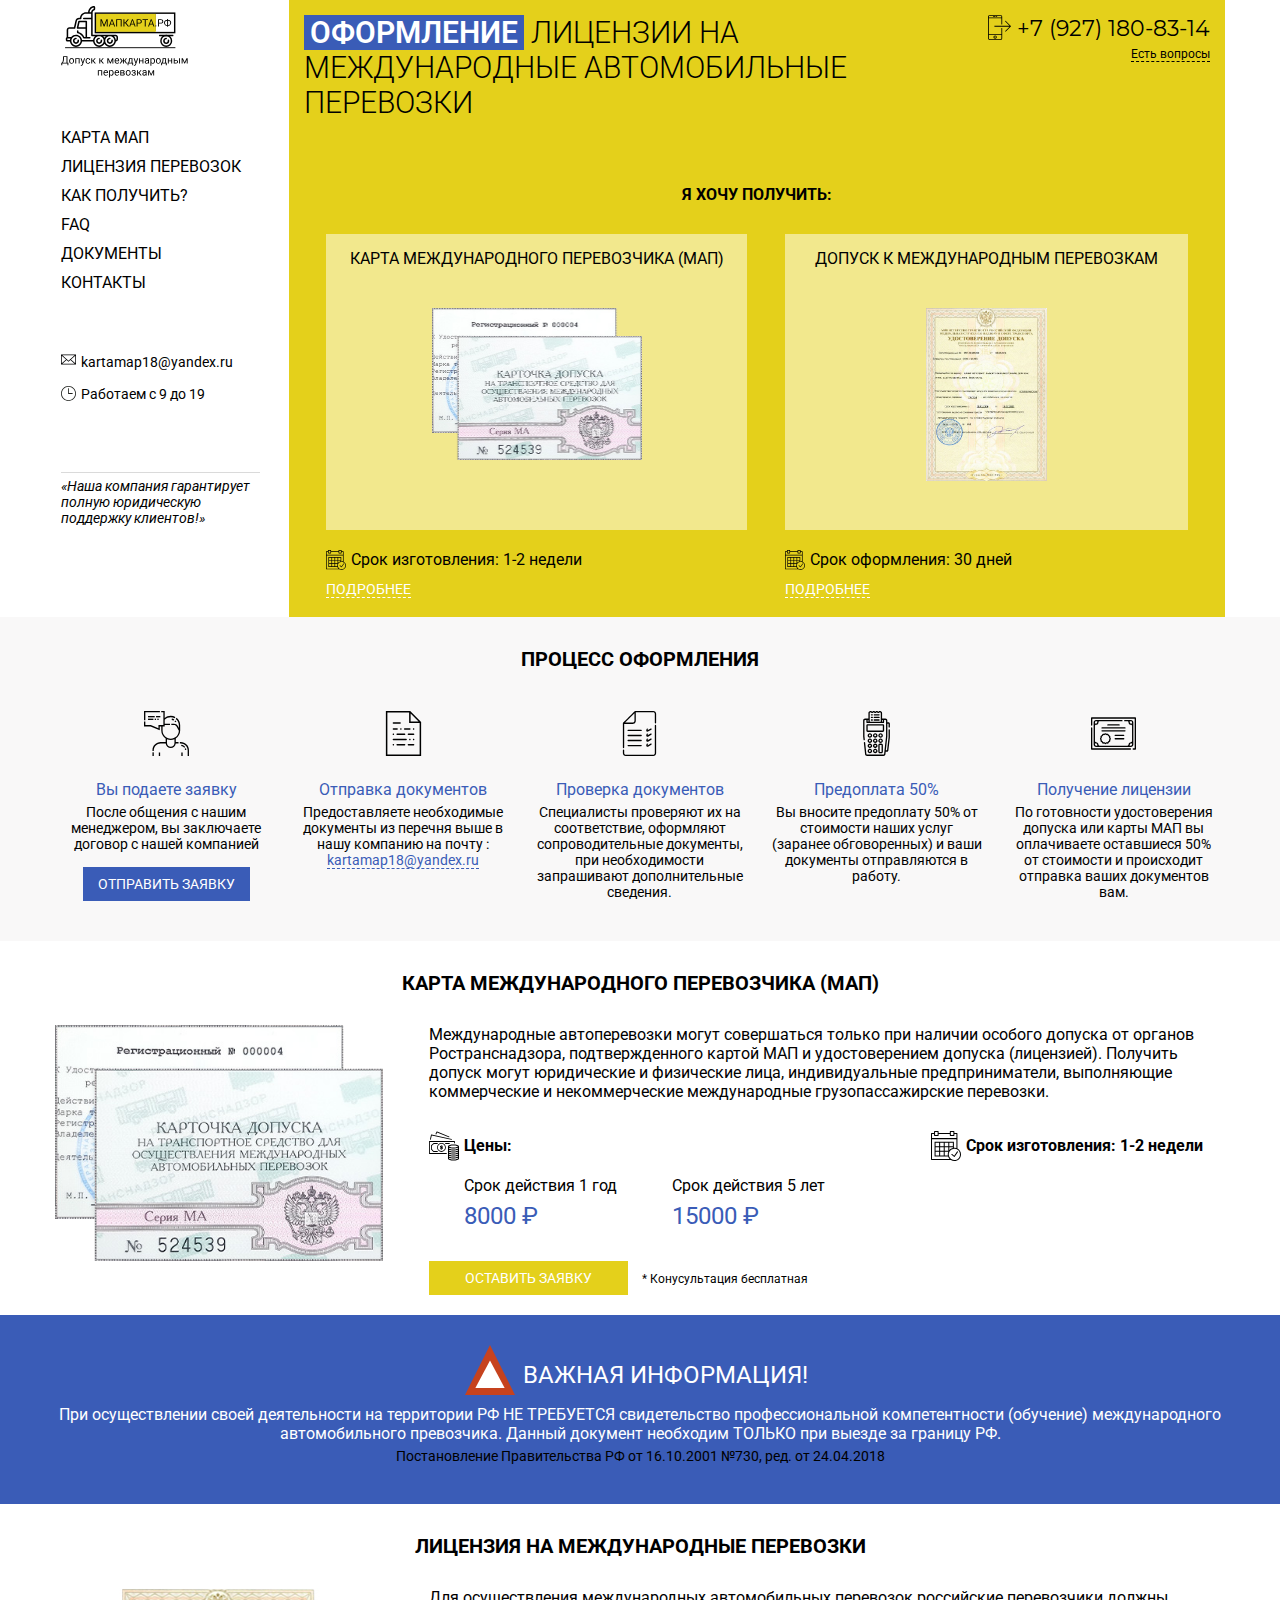
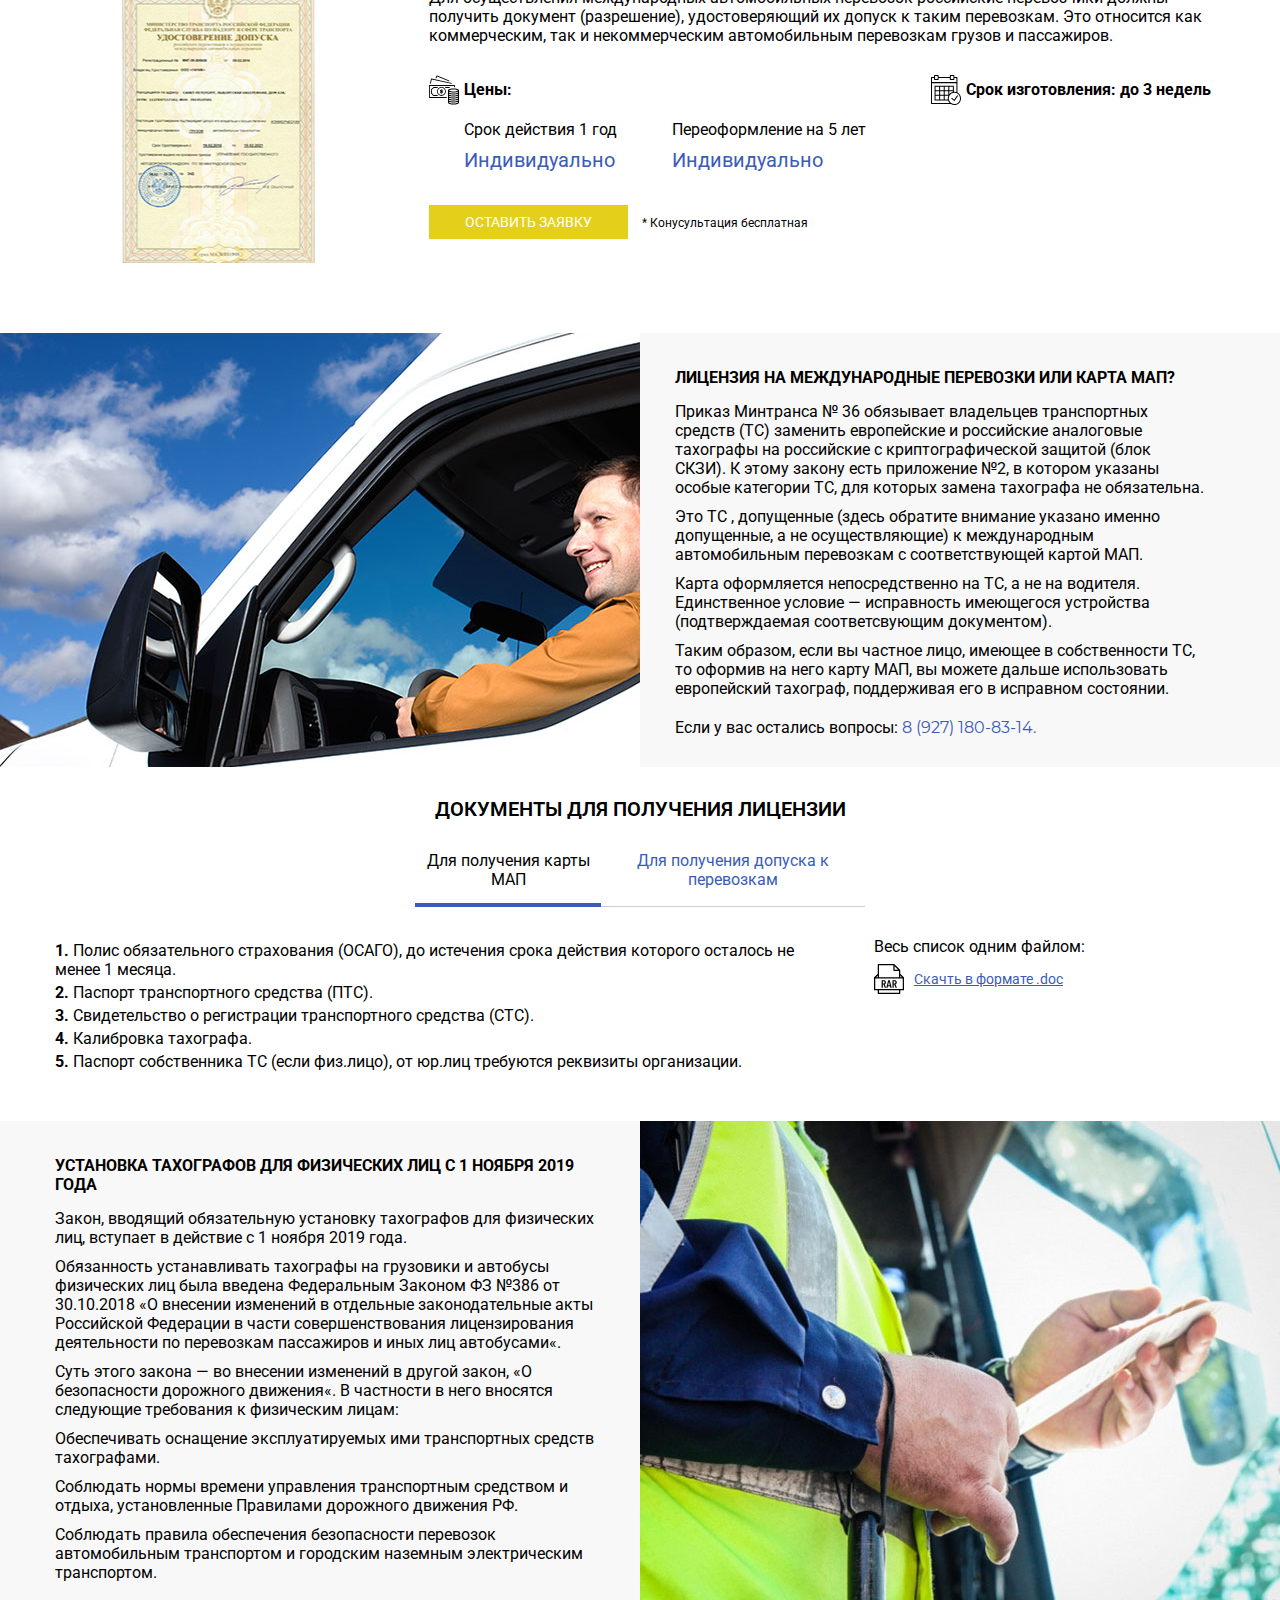
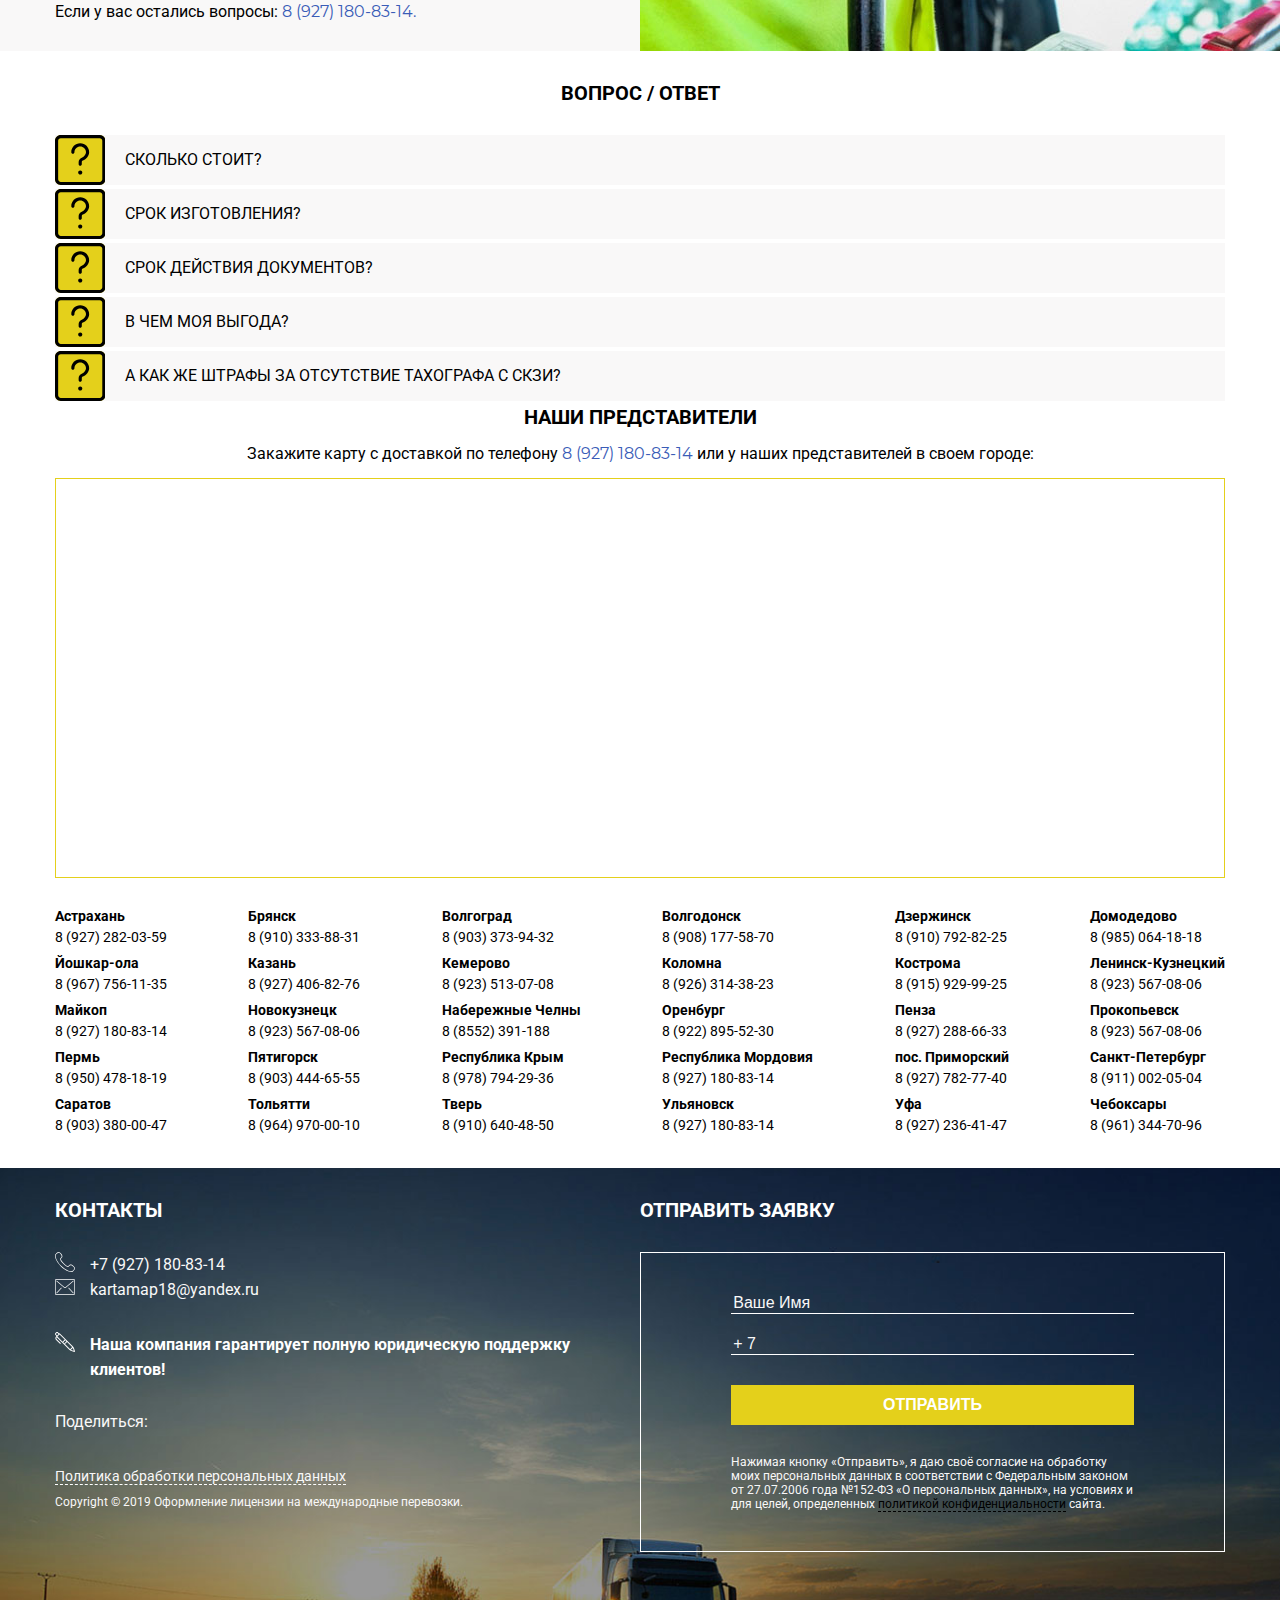
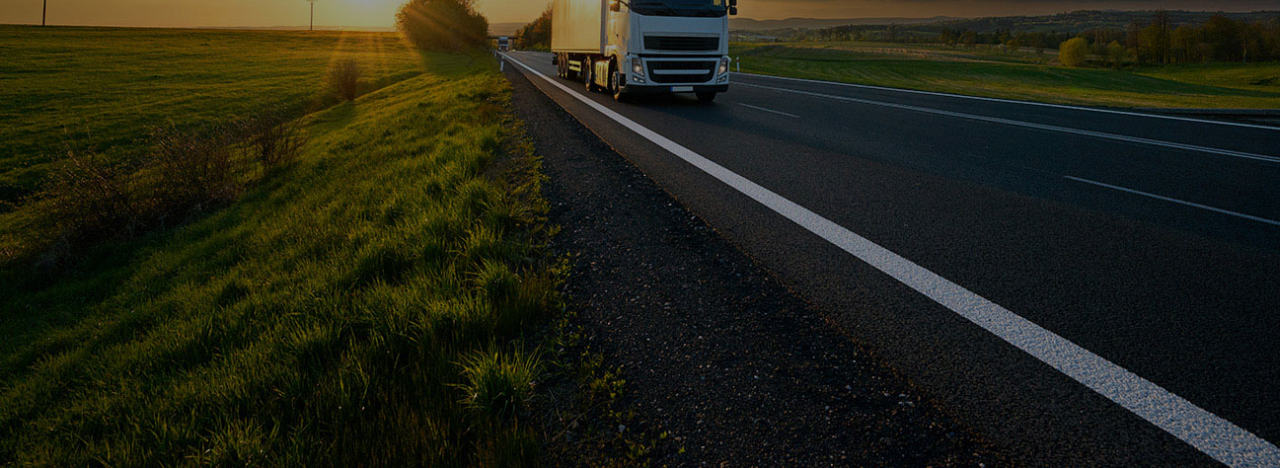
<file: index.html>
<!DOCTYPE html>
<html lang="en">

<head>
	<meta charset="UTF-8">
	<meta name="viewport" content="width=device-width, initial-scale=1.0">
	<meta http-equiv="X-UA-Compatible" content="ie=edge">
	<link rel="stylesheet" href="css/style.css">
	<link href="https://fonts.googleapis.com/css?family=Montserrat+Alternates:400,600&display=swap&subset=cyrillic"
		rel="stylesheet">
	<link href="https://fonts.googleapis.com/css?family=Roboto:300,400,700&display=swap" rel="stylesheet">
	<link rel="shortcut icon" href="favicon.ico" type="image/x-icon">
	<script src="https://api-maps.yandex.ru/2.1/?apikey=<4064427a-a165-4c7b-abfc-ebd58276f03f>&lang=ru_RU"
		type="text/javascript"></script>
	<title>Тестовая версия (Master) -  Оформление лицензии на международные автомобильные перевозки - МАПКарта.рф</title>
	<meta name='description' content="Международные автоперевозки могут совершаться только при наличии особого допуска от органов Ространснадзора, подтвержденного картой МАП и удостоверением допуска (лицензией).">
</head>

<body>
	<header>
		<div class="wrap_head">
			<div class="menu">
				<div id="logo">
					<img src="img/logo.svg" alt="">
					<div class="phonemob">
						<p><a href="tel:+79271808314>" class="">+7 (927) 180-83-14</a></p>
					</div>
				</div>
				<div class="menu_but"><span></span>
					<p>Меню</p><span></span>
				</div>
				<ul class="menu_ul mobmenu_show">
					<li><a href="#map_block">Карта МАП</a></li>
					<li><a href="#international_block">Лицензия перевозок</a></li>
					<li><a href="#process">Как получить?</a></li>
					<li><a href="#questions">FAQ</a></li>
					<li><a href="#fourth">Документы</a></li>
					<!--li><a href="#comments">Отзывы</a></li-->
					<li><a href="#contacts">Контакты</a></li>
				</ul>
				<a href="mailto:kartamap18@yandex.ru" class="mail mobmenu_show">kartamap18@yandex.ru</a>
				<p class="work_hour mobmenu_show">Работаем с 9 до 19</p>
				<p class="garant">«Наша компания гарантирует полную юридическую поддержку клиентов!»</p>
			</div>
			<div class="right_all">
				<div class="container_menu">
					<h1><span>Оформление</span> лицензии на международные автомобильные перевозки</h1>

					<div class="phone">
						<p><a href="tel:+79271808314>" class="phone_link">+7 (927) 180-83-14</a></p>
						<a href="" class="button link" id="button_head">Есть вопросы</a>
					</div>
				</div>
				<h3 class="ineed">Я хочу получить:</h3>
				<div class="service">
					<div class="bl_map">
						<div class="mapk">
							<h2>КАРТА МЕЖДУНАРОДНОГО ПЕРЕВОЗЧИКА (МАП)</h2>
							<img src="img/card.png" alt="">
						</div>
						<div class="term">
							<p>Срок изготовления: 1-2 недели</p>
							<a href="#map_block"><span>Подробнее</span></a>
						</div>
					</div>
					<div class="bl_map">
						<div class="license">
							<h2>ДОПУСК К МЕЖДУНАРОДНЫМ ПЕРЕВОЗКАМ</h2>
							<img src="img/lic2.jpg" alt="">
						</div>
						<div class="term">
							<p>Срок оформления: 30 дней</p>
							<a href="#international_block"><span>Подробнее</span></a>
						</div>
					</div>
				</div>
			</div>
		</div>
	</header>
	<div id="process">
		<h3>Процесс оформления </h3>
		<div class="wrap_process">
			<div class="stages">
				<img src="img/client.svg" alt="">
				<h4>Вы подаете заявку</h4>
				<p>После общения с нашим менеджером, вы заключаете договор с нашей компанией</p>
				<a href="" id='button_proc'>Отправить заявку</a>
			</div>
			<div class="stages">
				<img src="img/file.svg" alt="">
				<h4>Отправка документов</h4>
				<p>Предоставляете необходимые документы из перечня выше в нашу компанию на почту : <a
						href="">kartamap18@yandex.ru</a></p>
			</div>
			<div class="stages">
				<img src="img/list.svg" alt="">
				<h4>Проверка документов</h4>
				<p>Cпециалисты проверяют их на соответствие, оформляют сопроводительные документы, при необходимости запрашивают
					дополнительные сведения.</p>
			</div>
			<div class="stages">
				<img src="img/business.svg" alt="">
				<h4>Предоплата 50%</h4>
				<p>Вы вносите предоплату 50% от стоимости наших услуг (заранее обговоренных) и ваши документы отправляются в
					работу.</p>
			</div>
			<div class="stages">
				<img src="img/licen.svg" alt="">
				<h4>Получение лицензии</h4>
				<p>По готовности удостоверения допуска или карты МАП вы оплачиваете оставшиеся 50% от стоимости и происходит
					отправка ваших документов вам.</p>
			</div>
		</div>

	</div>
	<div id="map_block">
		<h3>КАРТА МЕЖДУНАРОДНОГО ПЕРЕВОЗЧИКА (МАП)</h3>
		<div class="wrap_map">
			<div class="img_map"> <img src="img/card.png" alt=""></div>
			<div class="textmap">
				<p class="textp">Международные автоперевозки могут совершаться только при наличии особого допуска от органов
					Ространснадзора, подтвержденного картой МАП и удостоверением допуска (лицензией). Получить допуск могут
					юридические и физические лица, индивидуальные предприниматели, выполняющие коммерческие и некоммерческие
					международные грузопассажирские перевозки.</p>
				<div class="info">
					<div class="price">
						<h5>Цены:</h5>
						<div class="priceinto">
							<div class="one">
								<p class="year"> Cрок действия 1 год</p>
								<p class="value">8000 ₽</p>
							</div>
							<div class="five">
								<p class="year">Cрок действия 5 лет</p>
								<p class="value">15000 ₽</p>
							</div>
						</div>
					</div>
					<div class="time">
						<h5>Срок изготовления: 1-2 недели</h5>
					</div>
				</div>
				<a href="" id="button">ОСТАВИТЬ ЗАЯВКУ</a> <span>* Конусультация бесплатная</span>
			</div>
		</div>
	</div>
	<div id="fine">
		<div class="warp_fine">
			<h4>Важная информация!</h4>
			<p>При осуществлении своей деятельности на территории РФ НЕ ТРЕБУЕТСЯ свидетельство профессиональной компетентности (обучение) международного автомобильного превозчика. Данный документ необходим ТОЛЬКО при выезде за границу РФ. </p>
		  <p class="small_header">Постановление Правительства РФ от 16.10.2001 №730, ред. от 24.04.2018</p>
		</div>
		<!-- 		<div class="warp_fine">
			<h4>Появились вопросы? оставь заявку прямо сейчас</h4>
			<p>Более 70 компаний уже обратились к нам!</p>
			<a href="" id="button_block_app">Нужна консультация</a>
		</div> -->
	</div>
	<div id="international_block">
		<h3>лицензия на международные перевозки</h3>
		<div class="international_map">
			<div class="img_international"> <img src="img/lic3.jpg" alt=""></div>
			<div class="textmap">
				<p class="textp">Для осуществления международных автомобильных перевозок российские перевозчики должны получить
					документ (разрешение), удостоверяющий их допуск к таким перевозкам. Это относится как коммерческим, так и
					некоммерческим автомобильным перевозкам грузов и пассажиров.</p>
				<div class="info">
					<div class="price">
						<h5>Цены:</h5>
						<div class="priceinto">
							<div class="one">
								<p class="year"> Cрок действия 1 год</p>
								<p class="value">Индивидуально</p>
							</div>
							<div class="five">
								<p class="year">Переоформление на 5 лет</p>
								<p class="value">Индивидуально</p>
							</div>
						</div>
					</div>
					<div class="time">
						<h5>Срок изготовления: до 3 недель</h5>
					</div>
				</div>
				<a href="" id="button">ОСТАВИТЬ ЗАЯВКУ</a> <span>* Конусультация бесплатная</span>
			</div>
		</div>
	</div>
	<div id="block_why">
		<div class="wrap_why">
			<div class="img_why"></div>
			<div class="text_why">
				<h3>Лицензия на международные перевозки или карта МАП?</h3>
				<p>Приказ Минтранса № 36 обязывает владельцев транспортных средств (ТС) заменить европейские и российские
					аналоговые тахографы на российские с криптографической защитой (блок СКЗИ).
					К этому закону есть приложение №2, в котором указаны особые категории ТС, для которых замена тахографа не
					обязательна.</p>
				<p>Это ТС , допущенные (здесь обратите внимание указано именно допущенные, а не осуществляющие) к международным
					автомобильным перевозкам с соответствующей картой МАП.</p>
				<p>Карта оформляется непосредственно на ТС, а не на водителя. Единственное условие — исправность имеющегося
					устройства (подтверждаемая соответсвующим документом).</p>
				<p>Таким образом, если вы частное лицо, имеющее в собственности ТС, то оформив на него карту МАП, вы можете
					дальше использовать европейский тахограф, поддерживая его в исправном состоянии.</p>
				<p class="phone_text_why">Если у вас остались вопросы: <a href="tel:+79271808314">8 (927) 180-83-14.</a></p>
			</div>
		</div>
	</div>
	<!-- блок документы -->
	<div id="fourth">
		<div class="fourthwr">
			<h3>Документы для получения лицензии</h3>
			<div class="toogledoc">
				<a href="#id5" data-number="1" class="toogled activetab">Для получения карты МАП</a>
				<a href="#id4" data-number="2" class="toogled">Для получения допуска к перевозкам</a>
			</div>
			<div data-number="1" class="contentwr show">
				<div class="contentdoc">
					<ul>
						<li><b>1.</b> Полис обязательного страхования (ОСАГО), до истечения срока действия которого осталось не
							менее 1 месяца.</li>
						<li><b>2.</b> Паспорт транспортного средства (ПТС).</li>
						<li><b>3.</b> Свидетельство о регистрации транспортного средства (СТС).</li>
						<li><b>4.</b> Калибровка тахографа.</li>
						<li><b>5.</b> Паспорт собственника ТС (если физ.лицо), от юр.лиц требуются реквизиты организации.</li>
					</ul>
				</div>
				<div class="contentdoc twobldoc">
					<p class="downipdoc"> Весь список одним файлом: <a href="doc/map.docx"><span></span>Скачть в формате .doc</a>
					</p>
				</div>
			</div>
			<div data-number="2" class="contentwr">
				<div class="contentdoc">
					<ul>
						<li><b>На ТС:</b></li>
						<li><b>1.</b> Полис обязательного страхования (ОСАГО), до истечения срока действия которого осталось не
							менее 1 месяца.</li>
						<li><b>2.</b> Паспорт транспортного средства (ПТС).</li>
						<li><b>3.</b> Свидетельство о регистрации транспортного средства (СТС).</li>
						<li><b>4.</b> Калибровка тахографа.</li>
						<li><b>На организацию:</b></li>
						<li><b>1.</b> Карточка предприятия.</li>
						<li><b>2.</b> Документы, подтверждающие финансовое положение (бух.баланс и отчет о финансовых результатах за
							отчетный период, либо сведения о стоимости имущества, находящего в собственности).</li>
					</ul>
				</div>
				<div class="contentdoc twobldoc">
					<p class="downipdoc"> Весь список одним файлом: <a href="doc/map.docx"><span></span> Скачть в формате .doc</a>
					</p>
				</div>
			</div>
		</div>
	</div>
	<div id="block_why_two">
			<div class="wrap_why">
					<div class="text_why">
							<h3>Установка тахографов для физических лиц с 1 ноября 2019 года</h3>
							<p>Закон, вводящий обязательную установку тахографов для физических лиц, вступает в действие с 1 ноября 2019 года.</p>
							<p>Обязанность устанавливать тахографы на грузовики и автобусы физических лиц была введена Федеральным Законом ФЗ №386 от 30.10.2018 «О внесении изменений в отдельные законодательные акты Российской Федерации в части совершенствования лицензирования деятельности по перевозкам пассажиров и иных лиц автобусами«.</p>
							<p>Суть этого закона — во внесении изменений в другой закон, «О безопасности дорожного движения«. В частности в него вносятся следующие требования к физическим лицам:</p>
							<p>Обеспечивать оснащение эксплуатируемых ими транспортных средств тахографами.</p>
							<p>Соблюдать нормы времени управления транспортным средством и отдыха, установленные Правилами дорожного движения РФ.</p>
							<p>Соблюдать правила обеспечения безопасности перевозок автомобильным транспортом и городским наземным электрическим транспортом.</p>
						<p class="phone_text_why">Если у вас остались вопросы: <a href="tel:+79271808314">8 (927) 180-83-14.</a></p>
					</div>
				<div class="img_why"></div>
			</div>
		</div>
	<div id="questions">
		<h3>Вопрос / Ответ</h3>
		<div class="warp_questions">
			<div class="blck_question">
				<div class="ques">
					<span></span><a href="">Сколько стоит?</a>
				</div>
				<p class="block_answer">Оформление карты МАП на год стоит 8 000 рублей. Офорлмение карта сроком на 5 лет - 15
					000 рублей.
					Предоплата 50%, остальная часть по факту получения документов.</p>
			</div>
			<div class="blck_question">
				<div class="ques">
					<span></span><a href="">Срок изготовления?</a>
				</div>
				<p class="block_answer">Срок изготовления карты МАП 2 недели с момента подачи документов и оплаты.
					Срок оформления удостоверения допуска до 30 рабочих дней.</p>
			</div>
			<div class="blck_question">
				<div class="ques">
					<span></span><a href="">Срок действия документов? </a>
				</div>
				<p class="block_answer">Удостоверние допуска (лицензия) оформляется на 1 год, по истечении срока происходит
					переоформление на 5 лет.
					Карта МАП оформляется на период действия лицензии (на 1 год, 2 года или на 5 лет).</p>
			</div>
			<div class="blck_question">
				<div class="ques">
					<span></span><a href="">В чем моя выгода?</a>
				</div>
				<p class="block_answer">Замена тахографа ЕСТР на тахограф с блоком СКЗИ начинается от 35 000 рублей, плюс
					дополнительные расходы, и замена блока СКЗИ каждые 3 года от 20 000 рублей. Итого только за 1 год вы экономите
					более 30 000 рублей.</p>
			</div>
			<div class="blck_question">
				<div class="ques">
					<span></span><a href="">А как же штрафы за отсутствие тахографа с СКЗИ?</a>
				</div>
				<p class="block_answer">Выше мы уже обьясняли, что согласно Приложению 2 Приказа Минтранса №36, что допущенные
					автомобили к международным перевозкам имеют законное право использовать ЕСТР тахограф (шайбовый, цифровой).
				</p>
			</div>
		</div>
	</div>
	<!--div id="comments">
		<h3>Отзывы наших клиентов</h3>
		<div class="wrap_comments">
				<div class="arrows">
						<a href="" class="left"></a>
						<a href="" class="right"></a>
					</div>
			<div id="wrap_slids">
				<div class="slider">
					<div class="text_comments">
						<div class="wrap_text_slide">
							<h5>000 «ТИДЖИ СЕРВИС»</h5>
							<p>Выражает свою признательность группе компаний «Автоконсалтинг» в оперативном и качественном решении
								злободневного вопроса — Лицензирования пассажирских перевозок по новым правилам.</p>
							<p>Могу с уверенностью рекомендовать «Автоконсалтинг» и менеджера Сергея, который постоянно был с нами на
								связи по любому вопросу, связанному с транспортом, обучением, аттестацией ответственных лиц, в том числе
								по вопросам связанных с соблюдением законодательства в области транспорта.</p>
							<p>Генеральный директор: А.А. Шукуров</p>
				
						</div>
						<div class="img_comments"><img src="img/comments.jpg" alt=""></div>
					</div>
				</div>
				<div class="slider">
						<div class="text_comments">
								<div class="wrap_text_slide">
									<h5>000 «ТИДЖИ СЕРВИС»</h5>
									<p>Выражает свою признательность группе компаний «Автоконсалтинг» в оперативном и качественном решении
										злободневного вопроса — Лицензирования пассажирских перевозок по новым правилам.</p>
									<p>Могу с уверенностью рекомендовать «Автоконсалтинг» и менеджера Сергея, который постоянно был с нами на
										связи по любому вопросу, связанному с транспортом, обучением, аттестацией ответственных лиц, в том числе
										по вопросам связанных с соблюдением законодательства в области транспорта.</p>
									<p>Генеральный директор: А.А. Шукуров</p>
								</div>
								<div class="img_comments"><img src="img/comments.jpg" alt=""></div>
							</div>
				</div>
				<div class="slider">3</div>
				<div class="slider">4</div>
			</div>
		</div>
	</div-->
	<div id="mapyandex">
		<h3>Наши представители</h3>
   <p class="zagl">Закажите карту с доставкой по телефону <span>8 (927) 180-83-14</span> или у наших представителей в своем городе:</p>
		<div id="map" style="width:100%; height: 400px"></div>
		<div class="wrap_part">
			<div class="partner">
				<p class="city">Астрахань</p>
				<p>8 (927) 282-03-59</p>
			</div>
			<div class="partner">
				<p class="city">Брянск</p>
				<p>8 (910) 333-88-31</p>
			</div>
			<div class="partner">
				<p class="city">Волгоград</p>
				<p>8 (903) 373-94-32</p>
			</div>
			<div class="partner">
				<p class="city">Волгодонск</p>
				<p>8 (908) 177-58-70</p>
			</div>
			<div class="partner">
				<p class="city">Дзержинск</p>
				<p>8 (910) 792-82-25</p>
			</div>
			<div class="partner">
				<p class="city">Домодедово</p>
				<p>8 (985) 064-18-18</p>
			</div>
			<div class="partner">
				<p class="city">Йошкар-ола</p>
				<p>8 (967) 756-11-35</p>
			</div>
			<div class="partner">
				<p class="city">Казань</p>
				<p>8 (927) 406-82-76</p>
			</div>
			<div class="partner">
				<p class="city">Кемерово</p>
				<p>8 (923) 513-07-08</p>
			</div>
			<div class="partner">
				<p class="city">Коломна</p>
				<p>8 (926) 314-38-23</p>
			</div>
			<div class="partner">
				<p class="city">Кострома</p>
				<p>8 (915) 929-99-25</p>
			</div>
			<div class="partner">
				<p class="city">Ленинск-Кузнецкий</p>
				<p>8 (923) 567-08-06</p>
			</div>
			<div class="partner">
				<p class="city">Майкоп</p>
				<p>8 (927) 180-83-14</p>
			</div>
			<div class="partner">
				<p class="city">Новокузнецк</p>
				<p>8 (923) 567-08-06</p>
			</div>
			<div class="partner">
				<p class="city">Набережные Челны</p>
				<p>8 (8552) 391-188</p>
			</div>
			<div class="partner">
				<p class="city">Оренбург</p>
				<p>8 (922) 895-52-30</p>
			</div>
			<div class="partner">
				<p class="city">Пенза</p>
				<p>8 (927) 288-66-33</p>
			</div>
			<div class="partner">
				<p class="city">Прокопьевск</p>
				<p>8 (923) 567-08-06</p>
			</div>
			<div class="partner">
				<p class="city">Пермь</p>
				<p>8 (950) 478-18-19</p>
			</div>
			<div class="partner">
				<p class="city">Пятигорск</p>
				<p>8 (903) 444-65-55</p>
			</div>
			<div class="partner">
				<p class="city">Республика Крым</p>
				<p>8 (978) 794-29-36</p>
			</div>
			<div class="partner">
				<p class="city">Республика Мордовия</p>
				<p>8 (927) 180-83-14</p>
			</div>
			<div class="partner">
				<p class="city">пос. Приморский</p>
				<p>8 (927) 782-77-40</p>
			</div>
			<div class="partner">
				<p class="city">Санкт-Петербург</p>
				<p>8 (911) 002-05-04</p>
			</div>
			<div class="partner">
				<p class="city">Саратов</p>
				<p>8 (903) 380-00-47</p>
			</div>
			<div class="partner">
				<p class="city">Тольятти</p>
				<p>8 (964) 970-00-10</p>
			</div>
			<div class="partner">
				<p class="city">Тверь</p>
				<p>8 (910) 640-48-50</p>
			</div>
			<div class="partner">
				<p class="city">Ульяновск</p>
				<p>8 (927) 180-83-14</p>
			</div>
			<div class="partner">
				<p class="city">Уфа</p>
				<p>8 (927) 236-41-47</p>
			</div>
			<div class="partner">
				<p class="city">Чебоксары</p>
				<p>8 (961) 344-70-96</p>
			</div>
		</div>
	</div>
	<div id="contacts">
		<div class="into_info">
			<div class="cont_info">
				<h3>Контакты</h3>
				<div class="">
					<p><span></span><a href="tel:+79271808314>" class="phone_cont">+7 (927) 180-83-14</a></p>
					<p><span></span><a href="mailto:kartamap18@yandex.ru" class="mail_cont">kartamap18@yandex.ru</a></p>
				</div>
				<!--div class="requisite">
					<h5>РЕКВИЗИТЫ:</h5>
					<p><b>ОГРНИП</b> 318135400000368</p>
					<p><b>ИНН</b> 132404715485</p>
				</div-->
				<div class="postsc">
					<h5>Наша компания гарантирует полную юридическую поддержку клиентов!</h5>

				</div>
				<div class="soc">
					<p>Поделиться:</p>
					<script src="https://yastatic.net/es5-shims/0.0.2/es5-shims.min.js"></script>
					<script src="https://yastatic.net/share2/share.js"></script>
					<div class="ya-share2" data-services="vkontakte,facebook,odnoklassniki,viber,whatsapp,telegram"></div>
				</div>
				<p class="politic"><a href="regulation.html">Политика обработки персональных данных</a></p>
				<p class="copyright">Copyright © 2019 Оформление лицензии на международные перевозки. </p>
			</div>
			<div class="form_blcok">
				<h3>Отправить заявку</h3>
				<form method="post" action="mail.php" id="form_cont">
					<input type="text" name="name" required pattern="[А-Яа-яЁё]{4,}" autocomplete="off" placeholder="Ваше Имя" maxlength="10"
						title="Имя должно быть на русском. Пример: Степа, Петя, Вася, Оля">
					<input type="tel" name="tel" autocomplete="off" required pattern="\+[0-9]{1}[0-9]{3}[0-9]{3}[0-9]{2}[0-9]{2}"
						maxlength="12" placeholder="+ 7" title="Номер должен начинаться с + 7 и далее без пробелов">
					<input type="submit" value="ОТПРАВИТЬ">
					<p>Нажимая кнопку «Отправить», я даю своё согласие на обработку моих персональных данных в соответствии с
						Федеральным законом от 27.07.2006 года №152-ФЗ «О персональных данных», на условиях и для целей,
						определенных <a	href="privacy-policy.html">политикой конфиденциальности</a> сайта.</p>
				</form>

			</div>

		</div>
	</div>
	<div class="fullfon"></div>
	<div class="blockforma show-form">
		<h5>ПОЛУЧИТЬ КОНСУЛЬТАЦИЮ</h5>
		<form method="post" action="mail.php" id="form">
			<input type="text" name="name" required pattern="[А-Яа-яЁё]{4,}" placeholder="Ваше Имя"
				title="Имя должно быть на русском. Пример: Степа, Петя, Вася, Оля" />
			<input type="text" name="tel" required pattern="\+[0-9]{1}[0-9]{3}[0-9]{3}[0-9]{2}[0-9]{2}"
				placeholder="+ 7 (___) ___-__-__" title="Номер должен начинаться с + 7 и далее без пробелов" />
			<input type="submit" name="subscribe" value="Отправить">

		</form>
		<div id="textch">
			<p>Нажимая кнопку «Отправить», я даю своё согласие на обработку моих персональных данных в соответствии с
				Федеральным законом от 27.07.2006 года №152-ФЗ «О персональных данных», на условиях и для целей, определенных <a
					href="privacy-policy.html">политикой конфиденциальности</a> сайта.</p>
		</div>
	</div>
	<div class="results">
		<h6>Ваша заявка взята в обработку</h6>
		<p>В течение 5 минут с вами свяжутся</p>
	</div>
	
	<script src="js/my_script.js"></script>
	<script src="https://code.jquery.com/jquery-3.4.1.min.js"> </script>
	<script src="js/form-script.js"></script>
	<script src="js/scroll.js"></script>
	<script src="js/map.js"></script>
	<!-- Yandex.Metrika counter -->
<script type="text/javascript">
	(function(m,e,t,r,i,k,a){m[i]=m[i]||function(){(m[i].a=m[i].a||[]).push(arguments)};
	m[i].l=1*new Date();k=e.createElement(t),a=e.getElementsByTagName(t)[0],k.async=1,k.src=r,a.parentNode.insertBefore(k,a)})
	(window, document, "script", "https://web.archive.org/web/20181211013002/https://mc.yandex.ru/metrika/tag.js", "ym");

	ym(51469540, "init", {
			 id:51469540,
			 clickmap:true,
			 trackLinks:true,
			 accurateTrackBounce:true,
			 webvisor:true
	});
</script>
<noscript><div><img src="https://web.archive.org/web/20181211013002im_/https://mc.yandex.ru/watch/51469540" style="position:absolute; left:-9999px;" alt=""/></div></noscript>
<!-- /Yandex.Metrika counter -->

</body>

</html>
</file>
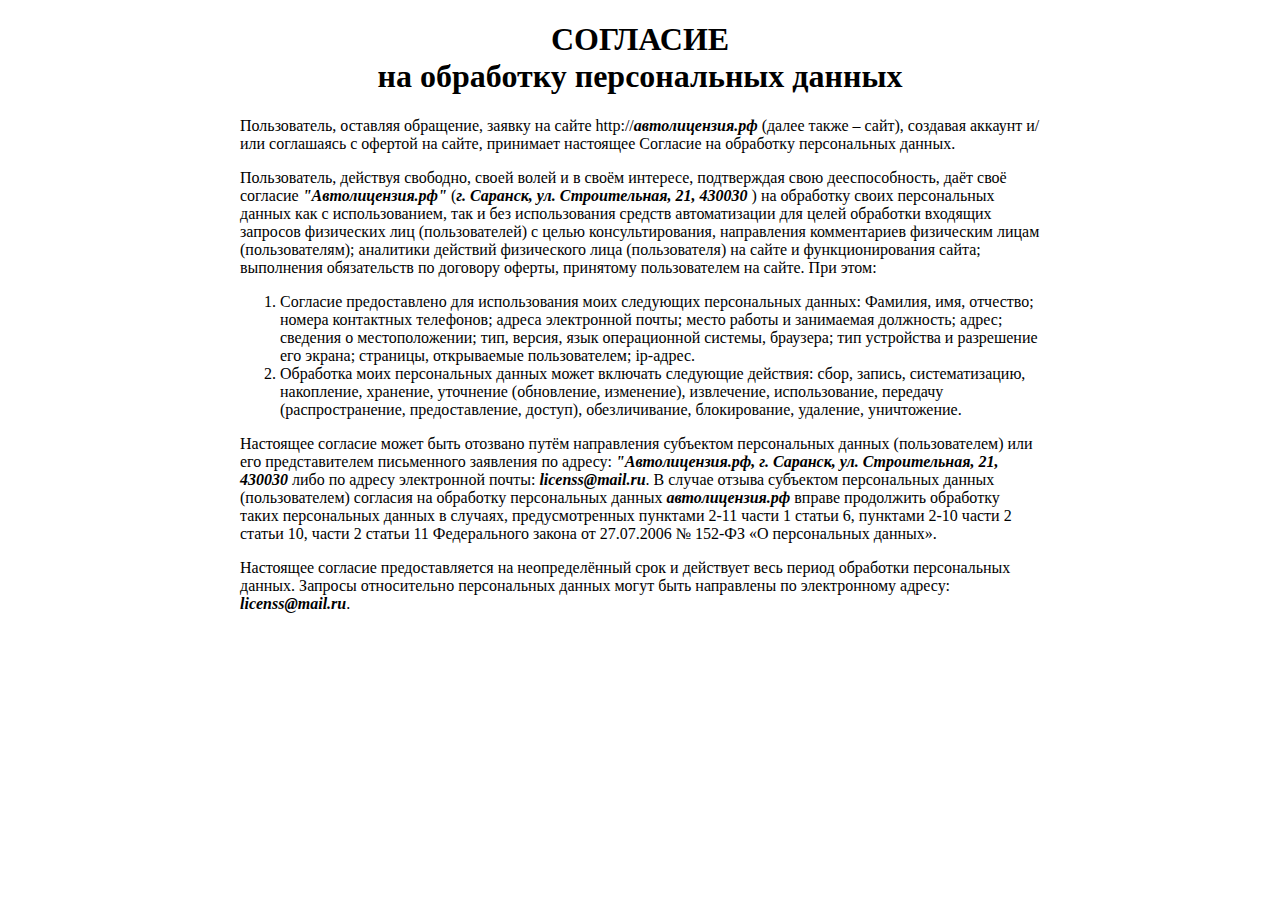
<file: privacy-policy.html>
<!DOCTYPE html>
<html lang="en">
<head>
<meta http-equiv="Content-Type" content="text/html; charset=UTF-8">
<meta http-equiv="x-dns-prefetch-control" content="on">
<meta http-equiv="X-UA-Compatible" content="IE=edge,chrome=1">
<title></title>
<meta name="language" content="ru">
<meta name="viewport" content="">
 <meta name="robots" content="noindex">
</head>

<body class="" style="max-width:800px; margin: 0 auto;">
<!--CONT-->
<h1 style="text-align:center">СОГЛАСИЕ <br>на обработку персональных данных</h1>

<p>Пользователь, оставляя обращение, заявку на сайте http://<strong><em>автолицензия.рф</em></strong> (далее также – сайт), создавая аккаунт и/или соглашаясь с офертой на сайте, принимает настоящее Согласие на обработку персональных данных.</p>
<p>Пользователь, действуя свободно, своей волей и в своём интересе, подтверждая свою дееспособность, даёт своё согласие <strong><em>"Автолицензия.рф"</em></strong> (<strong><em>г. Саранск, ул. Строительная, 21, 430030 </em></strong>) на обработку своих персональных данных как с использованием, так и без использования средств автоматизации для целей обработки входящих запросов физических лиц (пользователей) с целью консультирования, направления комментариев физическим лицам (пользователям); аналитики действий физического лица (пользователя) на сайте и функционирования сайта; выполнения обязательств по договору оферты, принятому пользователем на сайте. При этом:</p>
<ol>
    <li>Согласие предоставлено для использования моих следующих персональных данных:    Фамилия, имя, отчество; номера контактных телефонов; адреса электронной почты; место работы и занимаемая должность; адрес; сведения о местоположении; тип, версия, язык операционной системы, браузера; тип устройства и разрешение его экрана; страницы, открываемые пользователем; ip-адрес.</li>
    <li>Обработка моих персональных данных может включать следующие действия: сбор, запись, систематизацию, накопление, хранение, уточнение (обновление, изменение), извлечение, использование, передачу (распространение, предоставление, доступ), обезличивание, блокирование, удаление, уничтожение.</li>
</ol>
<p>Настоящее согласие может быть отозвано путём направления субъектом персональных данных (пользователем) или его представителем письменного заявления по адресу: <strong><em>"Автолицензия.рф, г. Саранск, ул. Строительная, 21, 430030</em></strong> либо по адресу электронной почты:  <strong><em>licenss@mail.ru</em></strong>. В&nbsp;случае отзыва субъектом персональных данных (пользователем) согласия на обработку персональных данных <strong><em>автолицензия.рф</em></strong> вправе продолжить обработку таких персональных данных в случаях, предусмотренных пунктами 2-11 части 1 статьи 6, пунктами 2-10 части 2 статьи 10, части 2 статьи 11 Федерального закона от 27.07.2006 №&nbsp;152-ФЗ «О персональных данных».</p>
<p>Настоящее согласие предоставляется на неопределённый срок и действует весь период обработки персональных данных. Запросы относительно персональных данных могут быть направлены по электронному адресу: <strong><em>licenss@mail.ru</em></strong>.</p>
<!--END-CONT-->

</body>
</html>
</file>
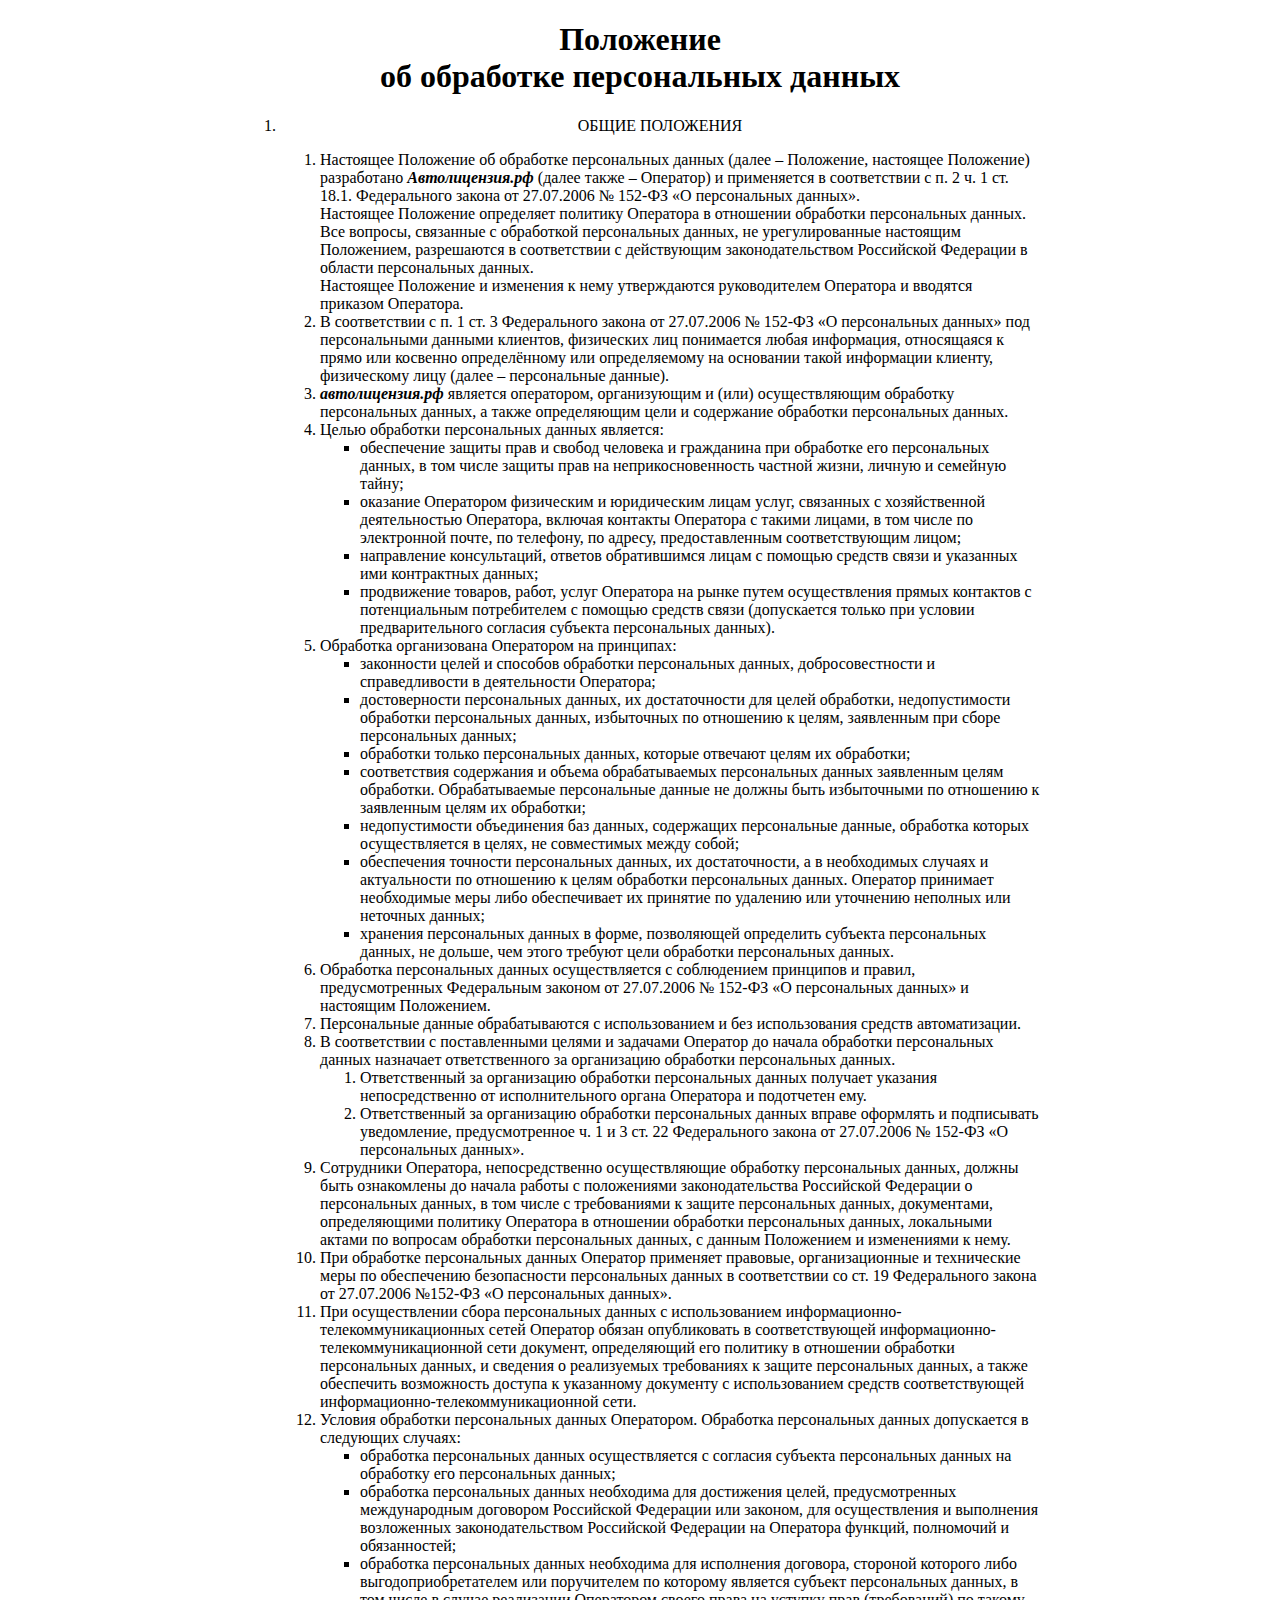
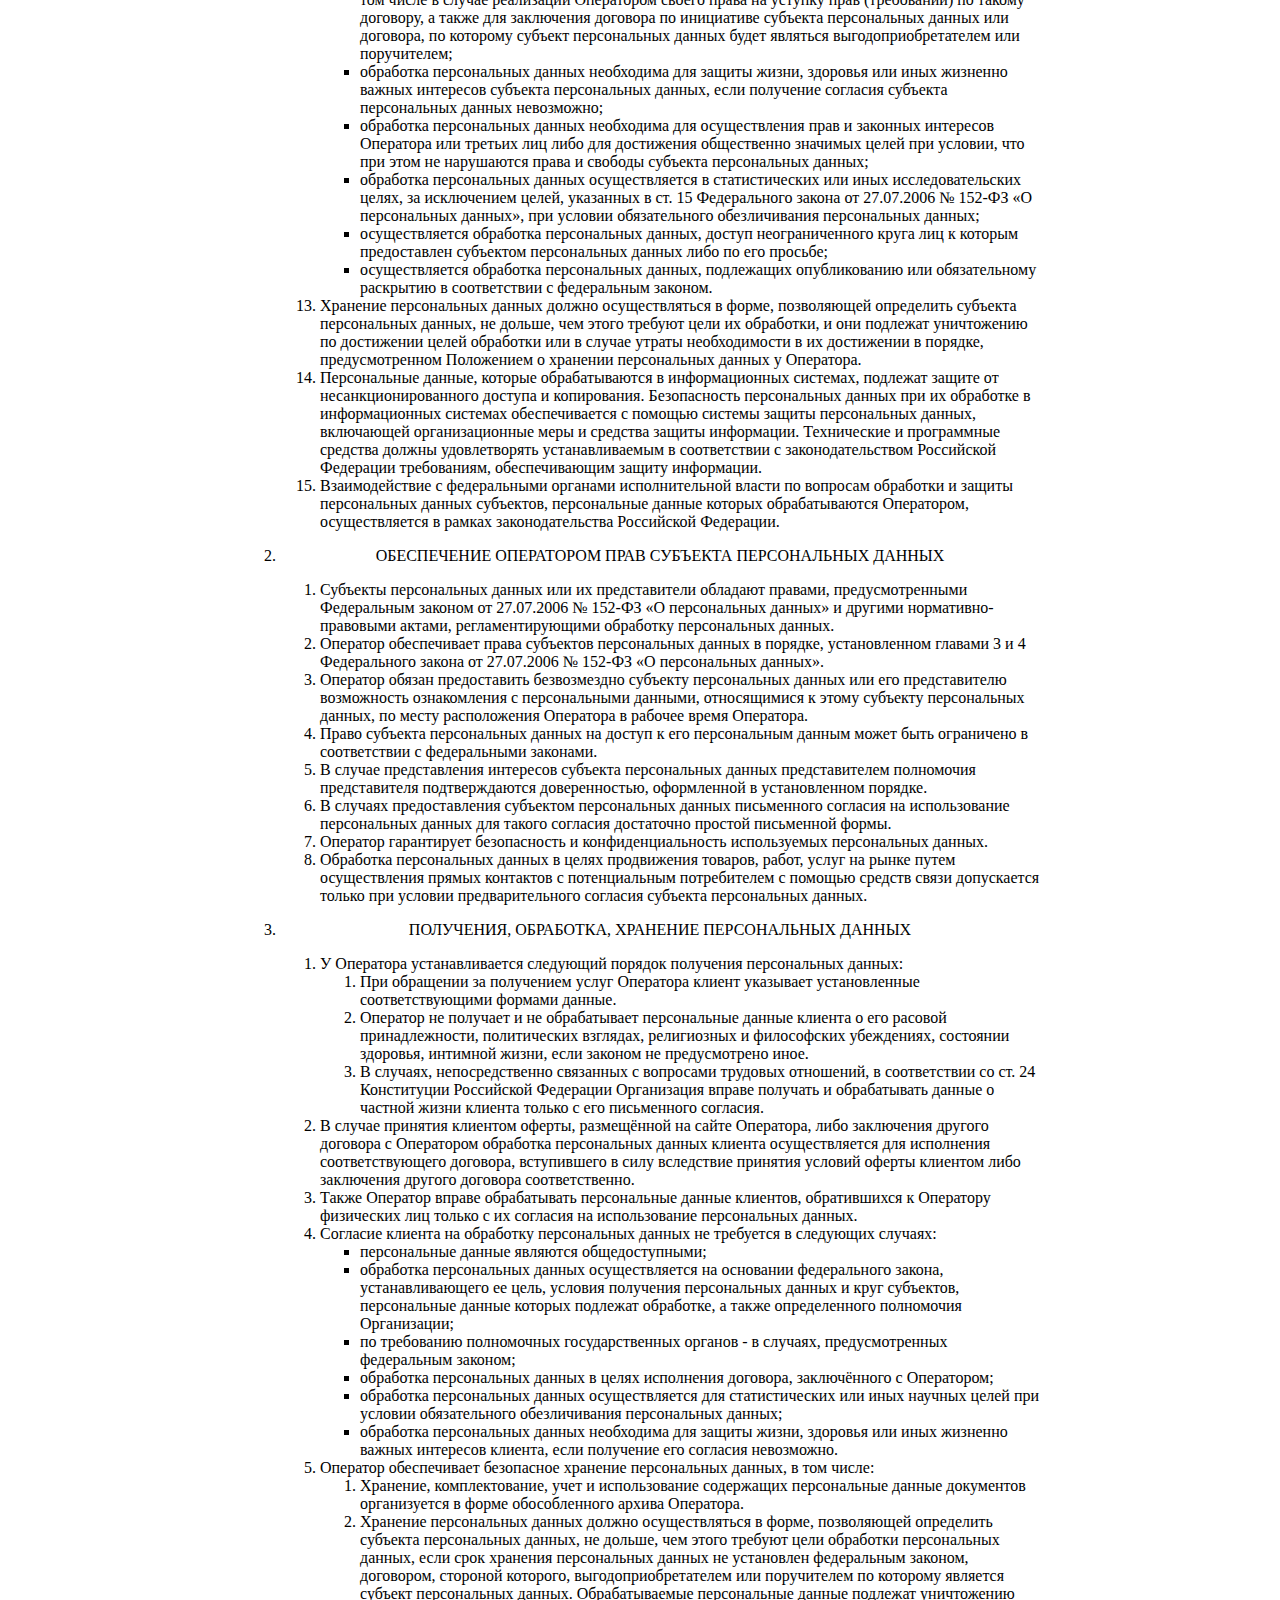
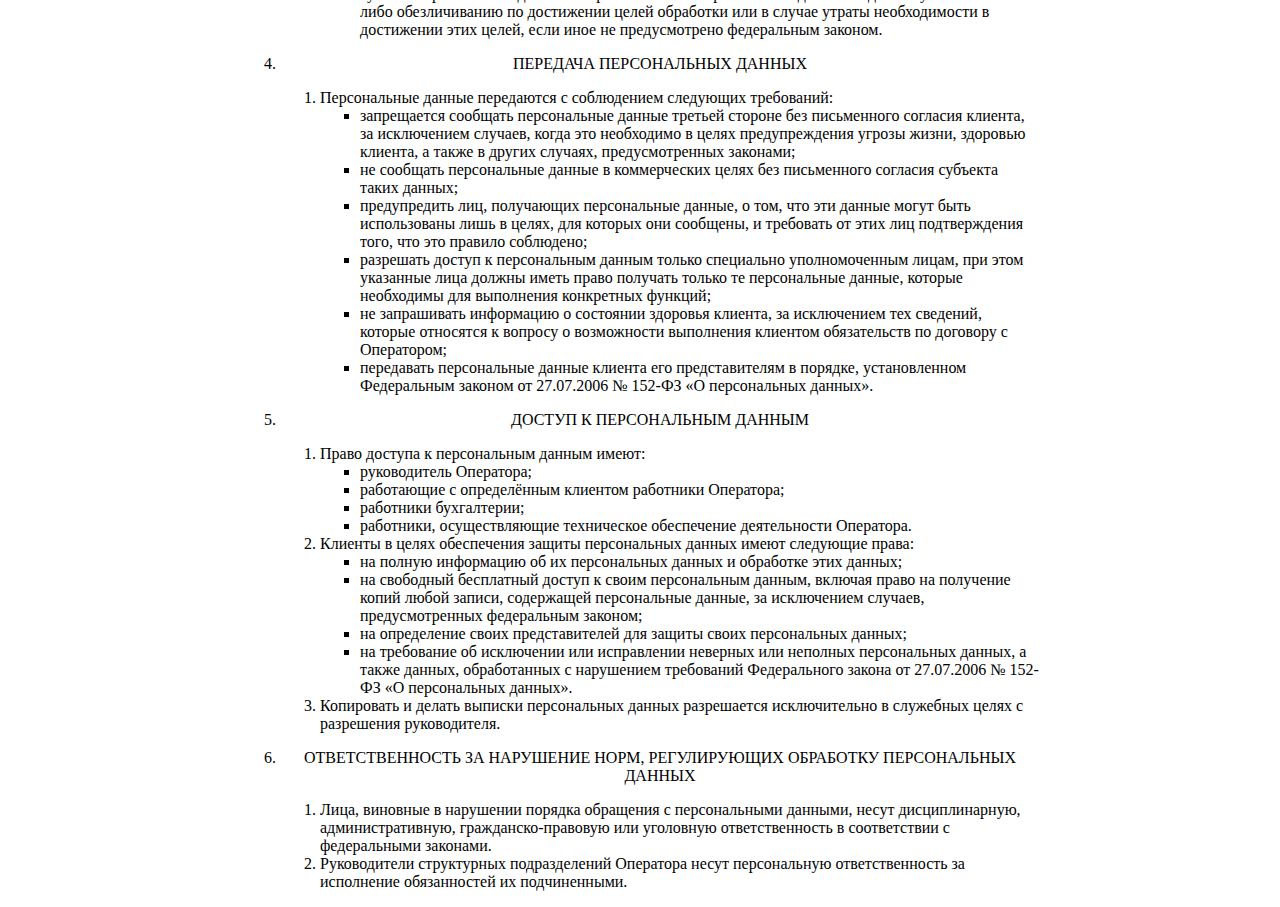
<file: regulation.html>
<!DOCTYPE html>

<html lang="en">
<head prefix="og: http://ogp.me/ns#"><meta http-equiv="Content-Type" content="text/html; charset=UTF-8">
<meta http-equiv="x-dns-prefetch-control" content="on">
<link rel="dns-prefetch" href="http://matkapital13.ru/s.lpmtr.ru">
<meta http-equiv="X-UA-Compatible" content="IE=edge,chrome=1">

<title></title>
<meta name="language" content="ru">
<meta name="viewport" content="">
<meta name="robots" content="noindex">
</head>

<body class="" style="max-width:800px; margin: 0 auto;">
<h1 style="text-align:center">Положение <br>об обработке персональных данных</h1>

<ol>
    <li>
        <p style="text-align:center">ОБЩИЕ ПОЛОЖЕНИЯ</p>
        <ol>
            <li>
                Настоящее Положение об обработке персональных данных  (далее – Положение, настоящее Положение) разработано <strong><em>Автолицензия.рф</em></strong> (далее также – Оператор) и применяется в соответствии с п. 2 ч. 1 ст. 18.1. Федерального закона от 27.07.2006 №&nbsp;152-ФЗ «О персональных данных».<br>
                Настоящее Положение определяет политику Оператора в отношении обработки персональных данных.<br>
                Все вопросы, связанные с обработкой персональных данных, не урегулированные настоящим Положением, разрешаются в соответствии с действующим законодательством Российской Федерации в области персональных данных.<br>
                Настоящее Положение и изменения к нему утверждаются руководителем Оператора и вводятся приказом Оператора.
            </li>
            <li>В соответствии с п. 1 ст. 3 Федерального закона от 27.07.2006 №&nbsp;152-ФЗ «О&nbsp;персональных данных» под персональными данными клиентов, физических лиц понимается любая информация, относящаяся к прямо или косвенно определённому или определяемому на основании такой информации клиенту, физическому лицу (далее – персональные данные).</li>
            <li><strong><em>автолицензия.рф</em></strong> является оператором, организующим и (или) осуществляющим обработку персональных данных, а также определяющим цели и содержание обработки персональных данных.</li>
            <li>
                Целью обработки персональных данных является:
                <ul>
                    <li>обеспечение защиты прав и свобод человека и гражданина при обработке его персональных данных, в том числе защиты прав на неприкосновенность частной жизни, личную и семейную тайну;</li>
                    <li>оказание Оператором физическим и юридическим лицам услуг, связанных с хозяйственной деятельностью Оператора, включая контакты Оператора с такими лицами, в том числе по электронной почте, по телефону, по адресу, предоставленным соответствующим лицом;</li>
                    <li>направление консультаций, ответов обратившимся лицам с помощью средств связи и указанных ими контрактных данных;</li>
                    <li>продвижение товаров, работ, услуг Оператора на рынке путем осуществления прямых контактов с потенциальным потребителем с помощью средств связи (допускается только при условии предварительного согласия субъекта персональных данных).</li>
                </ul>
            </li>
            <li>
                Обработка организована Оператором на принципах:
                <ul>
                    <li>законности целей и способов обработки персональных данных, добросовестности и справедливости в деятельности Оператора;</li>
                    <li>достоверности персональных данных, их достаточности для целей обработки, недопустимости обработки персональных данных, избыточных по отношению к целям, заявленным при сборе персональных данных;</li>
                    <li>обработки только персональных данных, которые отвечают целям их обработки;</li>
                    <li>соответствия содержания и объема обрабатываемых персональных данных заявленным целям обработки. Обрабатываемые персональные данные не должны быть избыточными по отношению к заявленным целям их обработки;</li>
                    <li>недопустимости объединения баз данных, содержащих персональные данные, обработка которых осуществляется в целях, не совместимых между собой;</li>
                    <li>обеспечения точности персональных данных, их достаточности, а в необходимых случаях и актуальности по отношению к целям обработки персональных данных. Оператор принимает необходимые меры либо обеспечивает их принятие по удалению или уточнению неполных или неточных данных;</li>
                    <li>хранения персональных данных в форме, позволяющей определить субъекта персональных данных, не дольше, чем этого требуют цели обработки персональных данных.</li>
                </ul>
            </li>

            <li>Обработка персональных данных осуществляется с соблюдением принципов и правил, предусмотренных Федеральным законом от 27.07.2006 №&nbsp;152-ФЗ «О персональных данных» и настоящим Положением.</li>
            <li>Персональные данные обрабатываются с использованием и без использования средств автоматизации.</li>
            <li>
                В соответствии с поставленными целями и задачами Оператор до начала обработки персональных данных назначает ответственного за организацию обработки персональных данных.
                <ol>
                    <li>Ответственный за организацию обработки персональных данных  получает указания непосредственно от исполнительного органа Оператора и подотчетен ему.</li>
                    <li>Ответственный за организацию обработки персональных данных вправе оформлять и подписывать уведомление, предусмотренное ч. 1 и 3 ст. 22 Федерального закона от 27.07.2006 № 152-ФЗ «О персональных данных».</li>
                </ol>
            </li>
            <li>Сотрудники Оператора, непосредственно осуществляющие обработку персональных данных, должны быть ознакомлены до начала работы с положениями законодательства Российской Федерации о персональных данных, в том числе с требованиями к защите персональных данных, документами, определяющими политику Оператора в отношении обработки персональных данных, локальными актами по вопросам обработки персональных данных, с данным Положением и изменениями к нему.</li>
            <li>При обработке персональных данных Оператор применяет правовые, организационные и технические меры по обеспечению безопасности персональных данных в соответствии со ст. 19 Федерального закона от 27.07.2006 №152-ФЗ «О персональных данных».</li>
            <li>При осуществлении сбора персональных данных с использованием информационно-телекоммуникационных сетей Оператор обязан опубликовать в соответствующей информационно-телекоммуникационной сети документ, определяющий его политику в отношении обработки персональных данных, и сведения о реализуемых требованиях к защите персональных данных, а также обеспечить возможность доступа к указанному документу с использованием средств соответствующей информационно-телекоммуникационной сети.</li>
            <li>
                Условия обработки персональных данных Оператором. Обработка персональных данных допускается в следующих случаях:
                <ul>
                    <li>обработка персональных данных осуществляется с согласия субъекта персональных данных на обработку его персональных данных;</li>
                    <li>обработка персональных данных необходима для достижения целей, предусмотренных международным договором Российской Федерации или законом, для осуществления и выполнения возложенных законодательством Российской Федерации на Оператора функций, полномочий и обязанностей;</li>
                    <li>обработка персональных данных необходима для исполнения договора, стороной которого либо выгодоприобретателем или поручителем по которому является субъект персональных данных, в том числе в случае реализации Оператором своего права на уступку прав (требований) по такому договору, а также для заключения договора по инициативе субъекта персональных данных или договора, по которому субъект персональных данных будет являться выгодоприобретателем или поручителем;</li>
                    <li>обработка персональных данных необходима для защиты жизни, здоровья или иных жизненно важных интересов субъекта персональных данных, если получение согласия субъекта персональных данных невозможно;</li>
                    <li>обработка персональных данных необходима для осуществления прав и законных интересов Оператора или третьих лиц либо для достижения общественно значимых целей при условии, что при этом не нарушаются права и свободы субъекта персональных данных;</li>
                    <li>обработка персональных данных осуществляется в статистических или иных исследовательских целях, за исключением целей, указанных в ст. 15 Федерального закона от 27.07.2006 № 152-ФЗ «О персональных данных», при условии обязательного обезличивания персональных данных;</li>
                    <li>осуществляется обработка персональных данных, доступ неограниченного круга лиц к которым предоставлен субъектом персональных данных либо по его просьбе;</li>
                    <li>осуществляется обработка персональных данных, подлежащих опубликованию или обязательному раскрытию в соответствии с федеральным законом.</li>
                </ul>
            </li>
            <li>Хранение персональных данных должно осуществляться в форме, позволяющей определить субъекта персональных данных, не дольше, чем этого требуют цели их обработки, и они подлежат уничтожению по достижении целей обработки или в случае утраты необходимости в их достижении в порядке, предусмотренном Положением о хранении персональных данных у Оператора.</li>
            <li>Персональные данные, которые обрабатываются в информационных системах, подлежат защите от несанкционированного доступа и копирования. Безопасность персональных данных при их обработке в информационных системах обеспечивается с помощью системы защиты персональных данных, включающей организационные меры и средства защиты информации. Технические и программные средства должны удовлетворять устанавливаемым в соответствии с законодательством Российской Федерации требованиям, обеспечивающим защиту информации.</li>
            <li>Взаимодействие с федеральными органами исполнительной власти по вопросам обработки и защиты персональных данных субъектов, персональные данные которых обрабатываются Оператором, осуществляется в рамках законодательства Российской Федерации.</li>
        </ol>
    </li>

    <li>
        <p style="text-align:center">ОБЕСПЕЧЕНИЕ ОПЕРАТОРОМ ПРАВ СУБЪЕКТА ПЕРСОНАЛЬНЫХ ДАННЫХ</p>
        <ol>
            <li>Субъекты персональных данных или их представители обладают правами, предусмотренными Федеральным законом от 27.07.2006 № 152-ФЗ «О персональных данных» и другими нормативно-правовыми актами, регламентирующими обработку персональных данных.</li>
            <li>Оператор обеспечивает права субъектов персональных данных в порядке, установленном главами 3 и 4 Федерального закона от 27.07.2006 № 152-ФЗ «О персональных данных».</li>
            <li>Оператор обязан предоставить безвозмездно субъекту персональных данных или его представителю возможность ознакомления с персональными данными, относящимися к этому субъекту персональных данных, по месту расположения Оператора в рабочее время Оператора.</li>
            <li>Право субъекта персональных данных на доступ к его персональным данным может быть ограничено в соответствии с федеральными законами.</li>
            <li>В случае представления интересов субъекта персональных данных представителем полномочия представителя подтверждаются доверенностью, оформленной в установленном порядке.</li>
            <li>В случаях предоставления субъектом персональных данных письменного согласия на использование персональных данных для такого согласия достаточно простой письменной формы.</li>
            <li>Оператор гарантирует безопасность и конфиденциальность используемых персональных данных.</li>
            <li>Обработка персональных данных в целях продвижения товаров, работ, услуг на рынке путем осуществления прямых контактов с потенциальным потребителем с помощью средств связи допускается только при условии предварительного согласия субъекта персональных данных.</li>
        </ol>
    </li>

    <li>
        <p style="text-align:center">ПОЛУЧЕНИЯ, ОБРАБОТКА, ХРАНЕНИЕ ПЕРСОНАЛЬНЫХ ДАННЫХ</p>
        <ol>
            <li>
                У Оператора устанавливается следующий порядок получения персональных данных:
                <ol>
                    <li>При обращении за получением услуг Оператора клиент указывает установленные соответствующими формами данные.</li>
                    <li>Оператор не получает и не обрабатывает персональные данные клиента о его расовой принадлежности, политических взглядах, религиозных и философских убеждениях, состоянии здоровья, интимной жизни, если законом не&nbsp;предусмотрено иное.</li>
                    <li>В случаях, непосредственно связанных с вопросами трудовых отношений, в соответствии со ст. 24 Конституции Российской Федерации Организация вправе получать и обрабатывать данные о частной жизни клиента только с его письменного согласия.</li>
                </ol>
            </li>
            <li>В случае принятия клиентом оферты, размещённой на сайте Оператора, либо заключения другого договора с Оператором обработка персональных данных клиента осуществляется для исполнения соответствующего договора, вступившего в силу вследствие принятия условий оферты клиентом либо заключения другого договора соответственно.</li>
            <li>Также Оператор вправе обрабатывать персональные данные клиентов, обратившихся к Оператору физических лиц только с их согласия на использование персональных данных.</li>
            <li>
                Согласие клиента на обработку персональных данных не требуется в следующих случаях:
                <ul>
                    <li>персональные данные являются общедоступными;</li>
                    <li>обработка персональных данных осуществляется на основании федерального закона, устанавливающего ее цель, условия получения персональных данных и круг субъектов, персональные данные которых подлежат обработке, а также определенного полномочия Организации;</li>
                    <li>по требованию полномочных государственных органов - в случаях, предусмотренных федеральным законом;</li>
                    <li>обработка персональных данных в целях исполнения договора, заключённого с Оператором;</li>
                    <li>обработка персональных данных осуществляется для статистических или иных научных целей при условии обязательного обезличивания персональных данных;</li>
                    <li>обработка персональных данных необходима для защиты жизни, здоровья или иных жизненно важных интересов клиента, если получение его согласия невозможно.</li>
                </ul>
            </li>
            <li>
                Оператор обеспечивает безопасное хранение персональных данных, в том числе:
                <ol>
                    <li>Хранение, комплектование, учет и использование содержащих персональные данные документов организуется в форме обособленного архива Оператора.</li>
                    <li>Хранение персональных данных должно осуществляться в форме, позволяющей определить субъекта персональных данных, не дольше, чем этого требуют цели обработки персональных данных, если срок хранения персональных данных не установлен федеральным законом, договором, стороной которого, выгодоприобретателем или поручителем по которому является субъект персональных данных. Обрабатываемые персональные данные подлежат уничтожению либо обезличиванию по достижении целей обработки или в случае утраты необходимости в достижении этих целей, если иное не предусмотрено федеральным законом.</li>
                </ol>
            </li>
        </ol>
    </li>
    <li>
        <p style="text-align:center">ПЕРЕДАЧА ПЕРСОНАЛЬНЫХ ДАННЫХ</p>
        <ol>
            <li>
                Персональные данные передаются с соблюдением следующих требований:
                <ul>
                    <li>запрещается сообщать персональные данные третьей стороне без письменного согласия клиента, за исключением случаев, когда это необходимо в целях предупреждения угрозы жизни, здоровью клиента, а также в других случаях, предусмотренных законами;</li>
                    <li>не сообщать персональные данные в коммерческих целях без письменного согласия субъекта таких данных;</li>
                    <li>предупредить лиц, получающих персональные данные, о том, что эти данные могут быть использованы лишь в целях, для которых они сообщены, и требовать от этих лиц подтверждения того, что это правило соблюдено;</li>
                    <li>разрешать доступ к персональным данным только специально уполномоченным лицам, при этом указанные лица должны иметь право получать только те персональные данные, которые необходимы для выполнения конкретных функций;</li>
                    <li>не запрашивать информацию о состоянии здоровья клиента, за исключением тех сведений, которые относятся к вопросу о возможности выполнения клиентом обязательств по договору с Оператором;</li>
                    <li>передавать персональные данные клиента его представителям в порядке, установленном Федеральным законом от 27.07.2006 № 152-ФЗ «О персональных данных».</li>
                </ul>
            </li>
        </ol>
    </li>
    <li>
        <p style="text-align:center">ДОСТУП К ПЕРСОНАЛЬНЫМ ДАННЫМ</p>
        <ol>
            <li>Право доступа к персональным данным имеют:
                <ul>
                    <li>руководитель Оператора;</li>
                    <li>работающие с определённым клиентом работники Оператора;</li>
                    <li>работники бухгалтерии;</li>
                    <li>работники, осуществляющие техническое обеспечение деятельности Оператора.</li>
                </ul>
            </li>
            <li>
                Клиенты в целях обеспечения защиты персональных данных имеют следующие права:
                <ul>
                    <li>на полную информацию об их персональных данных и обработке этих данных;</li>
                    <li>на свободный бесплатный доступ к своим персональным данным, включая право на получение копий любой записи, содержащей персональные данные, за исключением случаев, предусмотренных федеральным законом;</li>
                    <li>на определение своих представителей для защиты своих персональных данных;</li>
                    <li>на требование об исключении или исправлении неверных или неполных персональных данных, а также данных, обработанных с нарушением требований Федерального закона от 27.07.2006 № 152-ФЗ «О персональных данных».</li>
                </ul>
            </li>
            <li>Копировать и делать выписки персональных данных разрешается исключительно в служебных целях с разрешения руководителя.</li>
        </ol>
    </li>
    <li>
        <p style="text-align:center">ОТВЕТСТВЕННОСТЬ ЗА НАРУШЕНИЕ НОРМ, РЕГУЛИРУЮЩИХ ОБРАБОТКУ ПЕРСОНАЛЬНЫХ ДАННЫХ</p>
        <ol>
            <li>Лица, виновные в нарушении порядка обращения с персональными данными, несут дисциплинарную, административную, гражданско-правовую или уголовную ответственность в соответствии с федеральными законами.</li>
            <li>Руководители структурных подразделений Оператора несут персональную ответственность за исполнение обязанностей их подчиненными.</li>
        </ol>
    </li>
</ol>
</body>
</html>
</file>
<file: css/style.css>
@import url(http://allfont.ru/allfont.css?fonts=futura-normal);
 
html, body, div, span, applet, object, iframe, h1, h2, h3, h4, h5, h6, p, blockquote, pre, a, abbr, acronym, address, big, cite, code, del, dfn, em, font, img, ins, kbd, q, s, samp, small, strike, strong, sub, sup, tt, var, b, u, i, center, dl, dt, dd, ol, ul, li, fieldset, form, label, legend, table, caption, tbody, tfoot, thead, tr, th, td {
  margin: 0;
  padding: 0;
  border: 0;
  outline: 0;
  font-size: 100%;
  vertical-align: baseline;
  background: transparent;
}

body {

  position: relative;
}

html,
body {
  width: 100%;
  height: 100%;
  font-family: 'Roboto', sans-serif;
}

* {
  box-sizing: border-box;
}

a {
  text-decoration: none;
}

img {
  display: block;
}

/*Header*/
header {
  width: 100%;
  height: auto;
  background-size: cover;
  background-repeat: no-repeat;
  /* background-image: url(../img/streamline1.jpg); */
  background-color: rgba(255, 255, 255, 0.5);
}

.wrap_head {
  max-width: 1170px;
  margin: 0 auto;
  display: grid;
  justify-content: space-between;
  grid-template-columns: 18% 80%;
  height: 100%;
}

.container_menu {
  width: 100%;
  display: grid;
  grid-template-columns: auto auto;
  justify-content: space-between;
  margin: 0 auto;
  padding: 15px;

}

.container_menu h1 {
  text-transform: uppercase;
  font-size: 30px;
  color: #000;
  font-weight: 300;
}

.container_menu h1 span {
  background: #3a5cb7;
  padding-left: 6px;
  padding-right: 6px;
  font-weight: 600;
  color: #FFF;
}

/* top menu */
.menu {
  padding: 6px;
  margin: 0 auto;
  width: 100%;
  background: #fff;
}

.menu ul {
  margin: 50px auto;
  max-width: 1170px;
  list-style: none;
}

.menu ul li {
  padding-bottom: 10px;
  font-size: 16px;
  text-transform: uppercase;
  /* padding-right:28px; */
}

.menu ul li a {
  color: #000
}

.menu ul li a:hover {
  border-bottom: 1px solid #e4d01b;
  color: #e4d01b;
}

/* end yop menu */
#logo img {
  width: 130px;
}

/* Left */
.phonemob {
  display: none;
}

.menu_but {
  display: none;
}

.work_hour {
  padding-top: 15px;
}

.mail {
  color: #000;
}

.mail:hover {
  border-bottom: 1px solid #000;
}

.work_hour::before {
  content: '';
  background-image: url('../img/clock.svg');
  background-size: 15px 15px;
  background-repeat: no-repeat;
  width: 100%;
  height: 100%;
  position: absolute;
  left: 0;
}

.mail,
.work_hour {
  position: relative;
  padding-left: 20px;
  font-size: 14px;
}

.mail::before {
  content: '';
  background-image: url('../img/envelope.svg');
  background-size: 15px 15px;
  background-repeat: no-repeat;
  width: 100%;
  height: 100%;
  left: 0;
  position: absolute;
}

.ineed {
  margin-top: 50px;
  text-align: center;
  text-transform: uppercase;
}

.garant {
  margin-top: 70px;
  font-size: 14px;
  font-style: italic;
  padding-top: 5px;
  border-top: 1px solid #dadada;
}

/* Right */
.right_img {
  width: 100%;
}

.right_img img {
  width: 45%;
}

.right_all {
  background: #e4d01b;
  height: 100%;
  padding-bottom: 20px;
}

.right_all .link {
  font-size: 12px;
  border-bottom: 1px dashed #000;
  color: #000;
  float: right;
  padding-top: 4px;
}

.phone_link {
  font-family: 'Montserrat Alternates', sans-serif;
  font-size: 22px;
  color: #000;
  position: relative;
  padding-left: 30px;
  padding-top: 5px;
  padding-bottom: 5px;
  line-height: 28px;
}

.phone_link::before {
  content: '';
  background-image: url('../img/smartphone.svg');
  background-size: 25px 25px;
  background-repeat: no-repeat;
  width: 25px;
  height: 25px;
  position: absolute;
  left: 0;
}
.phone_link span {
  color: #3a5cb7;
  font-weight: 600;
}
/* service */
.service {
  padding-top: 30px;
  display: grid;
  justify-content: space-evenly;
  grid-template-columns: auto auto;
}

.service img {
  margin: 25px auto;
}

.service h2 {
  text-align: center;
  font-weight: 400;
  padding: 15px;
}

.bl_map {
  height: 100%;
}

.mapk,
.license {
  background-color: rgba(255, 255, 255, 0.5);
  cursor: pointer;
  height: 296px;
  width: 100%;
}

.mapk:hover,
.license:hover {
  background-color: rgba(255, 255, 255, 0.9);
  border-bottom: 2px solid #3a5cb7;
}

.mapk img {
  width: 50%;
}

.license img {
  width: 30%;
}

.term {
  padding-top: 20px;
}

.term p {
  position: relative;
  padding-left: 25px;
  padding-bottom: 2px;
}

.term p::before {
  content: '';
  background-image: url('../img/calendar.svg');
  background-size: 20px 20px;
  background-repeat: no-repeat;
  width: 100%;
  height: 100%;
  left: 0;
  position: absolute;
}

.term a {
  text-transform: uppercase;
  font-size: 14px;
  display: block;
  padding-top: 10px;
}

.term a span {
  padding-top: 20px;
  border-bottom: 1px dashed #fff;
  color: #fff;
}

.term a span:hover {
  color: #3a5cb7;
  border-bottom: 1px dashed #3a5cb7;

}

/* end service */
/*  Process*/
#process {
  width: 100%;
  background: #f9f8f8;
  padding-bottom: 30px;
}

#process h3 {
  text-align: center;
  text-transform: uppercase;
  font-size: 20px;
  padding-top: 30px;
}

.wrap_process {
  display: grid;
  justify-content: space-between;
  grid-template-columns: 19% 19% 19% 19% 19%;
  max-width: 1170px;
  margin: 0 auto;
  height: auto;
}

.stages {
  text-align: center;
  margin-top: 30px;

}

.stages h4 {
  font-weight: 400;
  text-align: center;
  padding-top: 14px;
  color: #3a5cb7;
}

.stages img {
  width: 45px;
  margin: 10px auto;
}

.stages p {
  padding: 5px;
  font-size: 14px;
}

.stages p a {
  color: #3a5cb7;
  border-bottom: 1px dashed #3a5cb7;
}

.stages p a:hover {
  color: #3a5cb7;
  border-bottom: none;
}

/* Кнопка процесс */
#button_proc {
  font-size: 14px;
  margin: 10px auto;
  display: block;
  width: 75%;
  padding: 8px 0px 8px 0px;
  background: #3a5cb7;
  border: 1px solid #3a5cb7;
  color: #fff;
  text-transform: uppercase;
}

#button_proc:hover {
  background: #f9f8f8;
  color: #3a5cb7;
}

#button {
  /* border-radius: 16px; */
  text-align: center;
  font-size: 14px;
  margin-top: 20px;
  display: inline-block;
  width: 25%;
  padding: 8px 0px 8px 0px;
  background: #e4d01b;
  border: 1px solid #e4d01b;
  color: #fff;
  text-transform: uppercase;
}

#button:hover {
  background: #fff;
  color: #e4d01b;
}

.textmap span {
  font-size: 12px;
  padding-left: 10px;

}

/* Map */
#map_block {
  width: 100%;
}

#map_block h3 {
  text-align: center;
  text-transform: uppercase;
  font-size: 20px;
  padding-bottom: 30px;
  padding-top: 30px;
}

.wrap_map {
  display: grid;
  justify-content: space-between;
  grid-template-columns: 28% 68%;
  max-width: 1170px;
  margin: 0 auto;
  height: auto;
  padding-bottom: 20px;
}

.img_map img {
  width: 100%;
}

.info {
  display: grid;
  justify-content: space-between;
  grid-template-columns: 63% 37%;
  margin-top: 30px;
}

.price,
.time {
  position: relative;
  padding-left: 35px;
  line-height: 30px;
}

.price h5::before {
  content: '';
  background-image: url('../img/money.svg');
  background-size: 30px 30px;
  background-repeat: no-repeat;
  width: 100%;
  height: 30px;
  left: 0;
  position: absolute;
}

.time h5::before {
  content: '';
  background-image: url('../img/calendar.svg');
  background-size: 30px 30px;
  background-repeat: no-repeat;
  width: 100%;
  height: 30px;
  left: 0;
  position: absolute;
}

.priceinto>div {
  padding-top: 10px;
  padding-right: 55px;
  padding-bottom: 10px;
}

.priceinto {
  display: flex;
  justify-content: flex-start;
}

.one {
  padding-bottom: 20px;
}

.value {
  font-size: 24px;
  color: #3a5cb7;
  font-weight: 400;
}

/* NTERNATIONAL TRANSPORT */
#international_block {
  width: 100%;
}

#international_block h3 {
  text-align: center;
  text-transform: uppercase;
  font-size: 20px;
  padding-bottom: 30px;
  padding-top: 30px;
}

.international_map {
  display: grid;
  justify-content: space-between;
  grid-template-columns: 28% 68%;
  max-width: 1170px;
  margin: 0 auto;
  height: auto;
  padding-bottom: 20px;
}

.img_international img {
  width: 100%;
}

#international_block .value {
  font-size: 20px;
}

/* Fine */
#fine {
  width: 100%;
  background-color: #3a5cb7;
  /* background-image: url(../img/geografiya1.jpg) */
}

.warp_fine {
  max-width: 1170px;
  margin: 0 auto;
  color: #FFF;
  padding: 30px 0 40px 0;
  text-align: center;
}

.warp_fine p {
  font-size: 16px;
}

.warp_fine h4 {
  position: relative;
  text-transform: uppercase;
  font-weight: normal;
  padding-left: 50px;
  line-height: 60px;
  font-size: 24px;
}

.warp_fine .small_header {
  font-size: 14px;
  color: #000;
  padding-top: 5px;
}

.warp_fine h4::before {
  content: '';
  background-image: url('../img/bribe.svg');
  background-size: 50px 50px;
  background-repeat: no-repeat;
  width: 50px;
  height: 50px;
  left: 35%;
  position: absolute;
}

#button_block_app {
  font-size: 14px;
  margin: 20px auto;
  display: block;
  width: 25%;
  padding: 8px 0px 8px 0px;
  /* background: #3a5cb7; */
  border: 1px solid #eee;
  color: #fff;
  text-align: center;
  text-transform: uppercase;
}

#button_block_app:hover {
  background: #f9f8f8;
  color: #3a5cb7;
}

/* WHy */
#block_why {
  width: 100%;
  background-image: url(../img/why_im.jpg);
  background-repeat: no-repeat;
  background-position: center left;
  margin: 50px auto 0;
  background-color: #f9f8f8
}

.wrap_why {
  display: grid;
  justify-content: space-between;
  grid-template-columns: 50% 50%;
  max-width: 1170px;
  margin: 0 auto;
  height: auto;
}

.text_why {
  padding: 20px;
  background: #f9f8f8;
}

.text_why h3 {
  text-transform: uppercase;
  padding: 15px;
}

.text_why p {
  padding-left: 15px;
  padding-bottom: 10px;
}

.text_why .phone_text_why {
  padding-top: 10px;
}

.phone_text_why a {
  color: #3a5cb7;
  font-family: 'Montserrat Alternates', sans-serif;
}

.phone_text_why a:hover {
  text-decoration: underline;
}

/* WHy 2*/
#block_why_two {
  width: 100%;
  background-image: url(../img/why_gbdd.jpg);
  background-repeat: no-repeat;
  background-position: center right;
  margin: 50px auto 0;
  background-color: #f9f8f8
}
#block_why_two  .text_why {
  padding: 20px 20px 20px 0px;
  background: #f9f8f8;
}
#block_why_two  .text_why p {
  padding-left: 0px;
  padding-bottom: 10px;
}
#block_why_two .text_why h3 {
  text-transform: uppercase;
  padding: 15px 15px 15px 0px;
}
/* fourth Screen */
#fourth {
  width: 100%;
}

.fourthwr {
  background: #fff;
  max-width: 1170px;
  margin: 0 auto;
}

#fourth h3 {
  padding-top: 30px;
  text-transform: uppercase;
  font-size: 20px;
  text-align: center;
  font-weight: 600;
}

.toogledoc {
  width: 450px;
  display: flex;
  margin: 30px auto;
  justify-content: space-between;
  text-align: center;
}

.toogledoc .activetab {
  color: #000;
  border-bottom: 4px solid #3a5cb7;
}

.toogled {
  text-align: center;
  padding-bottom: 14px;
  display: block;
  flex: 1 auto;
  color: #3a5cb7;
  border-bottom: 1px solid #cecece;
}

.contentwr {
  display: none;
}

.show {
  display: grid;
  justify-content: space-between;
  grid-template-columns: 70% 30%;
}

.contentdoc {
  color: #000;
}

.contentdoc ul {
  margin: 0;
  padding: 0;
}

.contentdoc ul li {
  list-style: none;
  padding-top: 4px;
  padding-right: 40px;
}

.contentdoc li {
  padding-top: 5px;
}

.downipdoc a {
  font-size: 14px;
  margin-top: 8px;
  display: inline-flex;
  align-items: center;
  color: #3a5cb7;
  text-decoration: underline;
}

.downipdoc span {
  background-image: url(../img/doc.svg);
  background-size: 30px 30px;
  background-repeat: no-repeat;
  line-height: 30px;
  padding: 0px 20px 0px 20px;
  width: 30px;
  height: 30px;
}

/*  end fourth */
/* questions */
#questions {
  width: 100%;
}

#questions h3 {
  text-align: center;
  text-transform: uppercase;
  font-size: 20px;
  padding-top: 30px;
}

.warp_questions {
  max-width: 1170px;
  margin: 30px auto 0;
}

.blck_question span {
  background-image: url(../img/question1.svg);
  background-size: 50px 50px;
  background-repeat: no-repeat;
  padding: 0px 20px 0px 20px;
  width: 50px;
  height: 50px;
}

.blck_question a {
  text-transform: uppercase;
  padding-left: 20px;
  line-height: 50px;
  color: #000;
  width: 100%;
}

.ques {
  width: 100%;
  display: flex;
  background-color: #f9f8f8;
  margin-bottom: 4px;
  transition: ease-in-out .3s;
}

.ques:hover {
  background-color: #e4d01b;

}

.block_answer {
  display: none;
}

.show_quest {
  display: inherit;
  transition: ease-in-out .3s;
}

.block_answer {
  transition: ease-in-out .5s;
  border: 1px solid #e4d01b;
  padding: 20px;
  margin-bottom: 4px;
}

/* end questions */
/* Comments */
#comments {
  width: 100%;
}

#comments h3 {
  padding-top: 30px;
  text-align: center;
  text-transform: uppercase;
  font-size: 20px;
}

.wrap_comments {
  max-width: 1170px;
  margin: 30px auto 30px;
  height: auto;
  overflow: hidden;

}

#wrap_slids {
  display: flex;
  position: relative;
  left: 0;
  transition: ease-in-out 1s;
}

.slider {
  flex: 0 0 100%;

}

.text_comments h5 {
  padding-bottom: 15px;
}

.text_comments p {
  padding-bottom: 15px;
  padding-right: 60px;
  font-size: 18px;
}

.img_comments img {
  margin: 0 auto;
}

.text_comments {
  display: grid;
  justify-content: space-between;
  grid-template-columns: 50% 50%;
}

.arrows a {
  display: inline-block;
  background-size: 50px 50px;
  background-repeat: no-repeat;
  padding: 0px 20px 0px 20px;
  width: 50px;
  height: 50px;
}

.arrows a:hover {
  opacity: .8;
}

.left {
  background-image: url(../img/arrowl.svg);
}

.right {
  background-image: url(../img/arrow.svg);
}

/* end comments */
/* Map Yandex */
#mapyandex {
  width: 100%;
  padding-bottom: 30px;
}

#mapyandex h3 {
  text-transform: uppercase;
  font-size: 20px;
  text-align: center;
  padding-bottom: 15px;
}

#map {
  max-width: 1170px;
  margin: 0 auto;
  border: 1px solid #e4d01b;
}

.wrap_part {
  max-width: 1170px;
  margin: 25px auto 0;
  display: grid;
  justify-content: space-between;
  grid-template-columns: auto auto auto auto auto auto;
}

.partner {
  font-size: 14px;
  padding-top: 5px;
}

.partner p {
  padding-bottom: 5px;
}

.partner .city {
  font-weight: bold;
}

.zagl {
  text-align: center;
  padding-bottom: 15px;
}

.zagl span {
  color: #3a5cb7;
  font-family: 'Montserrat Alternates', sans-serif;
}

/* Contact */
#contacts {
  width: 100%;
  background: url(../img/streamline2.jpg);
  height: 100%;
  background-size: cover;
}

#contacts h3 {
  color: #FFF;
  text-transform: uppercase;
  padding-top: 30px;
  font-size: 20px;
  padding-bottom: 30px;
}

#contacts p {
  color: #f9f8f8;
}

.into_info {
  margin: 0 auto;
  max-width: 1170px;
  display: grid;
  justify-content: space-between;
  grid-template-columns: 50% 50%;
}

.cont_info>div {
  margin-bottom: 30px;
}

.cont_info h5 {
  color: #FFF;
  position: relative;
  padding-left: 35px;
  display: block;
  line-height: 25px;

}

.cont_info h5::before {
  content: '';
  background-image: url(../img/agreement.svg);
  background-size: 20px 20px;
  background-repeat: no-repeat;
  width: 100%;
  height: 100%;
  position: absolute;
  left: 0;
}

.requisite p {
  padding-left: 35px;
}

.requisite p b {
  font-size: 14px;
}

.cont_info a {
  color: #f9f8f8;
}

.phone_cont,
.mail_cont {
  position: relative;
  padding-left: 35px;
  line-height: 25px;
  display: block;
}

.phone_cont::before {
  content: '';
  background-image: url(../img/phone-call.svg);
  background-size: 20px 20px;
  background-repeat: no-repeat;
  width: 100%;
  height: 100%;
  position: absolute;
  left: 0;
}

.mail_cont::before {
  content: '';
  background-image: url(../img/envelope2.svg);
  background-size: 20px 20px;
  background-repeat: no-repeat;
  width: 100%;
  height: 100%;
  left: 0;
  position: absolute;
}

.soc p {
  padding-bottom: 5px;
}

.text_cont_down {
  text-align: center;
  width: 70%;
}

/* Footer */
footer {
  max-width: 1170px;
  margin: 0 auto;
}

.politic a {
  font-size: 14px;
  border-bottom: 1px dashed #fff;
}
.politic a:hover {
  color: #000;
  border-bottom: 1px dashed #000;
}
.copyright {
  padding-top: 10px;
  font-size: 12px;
}

/* Form №1 */
#form_cont {
  padding: 40px;
  border: 1px solid #fff;
}

#form_cont input {
  display: grid;
  width: 80%;
  color: #fff;
  font-size: 16px;
}

#form_cont input::-webkit-input-placeholder {
  font-size: 16px;
  color: #f9f8f8;
}

#form_cont input[type="text"],
#form_cont input[type="tel"] {
  border-bottom: 1px solid #fff;
  background: none;
  border-right: unset;
  border-top: unset;
  border-left: unset;
  outline: 0;
  margin: 0 auto 20px;
}

#form_cont input[type="submit"] {
  margin-bottom: 10px;
  border: 1px solid #e4d01b;
  outline: 0;
  background: #e4d01b;
  padding: 10px;
  color: #FFF;
  margin: 30px auto 10px;
  cursor: pointer;
}

#form_cont input[type="button"]:hover {
  border: 1px solid #fff;
  background: none;
}

#form_cont p {
  font-size: 12px;
  width: 80%;
  margin: 30px auto 0;
}
#form_cont a {
  color: #000;
  border-bottom: 1px dashed #000;
}
#form_cont a:hover {
  border-bottom: 1px dashed #fff;
  color: #FFF; 
}
/* Form2 */
.fullfon {
  display: none;
  position: fixed;
  top: 0;
  z-index: 1;
  width: 100%;
  height: 100%;
  background: rgba(255, 255, 255, .9);
  background-image: url(../img/back_form.jpg);
  background-position: left center;
}

.fullopen {
  display: block;
}

.results {
  display: none;
  position: fixed;
  top: 0;
  left: 0;
  text-align: center;
  max-width: 500px;
  padding: 40px;
  background: #fff;
  border: 1px solid #e4d01b;
  color: #fff;
  z-index: 150;
}

.results h6 {
  font-size: 22px;
  text-transform: uppercase;
  padding-bottom: 10px;
}

.results p {
  font-size: 16px;
}

/* Forma */
.blockforma {
  top: 0;
  left: 0;
  line-height: normal;
  position: fixed;
  z-index: 10;
  background: rgba(255, 255, 255, .8);
  border: 1px solid #fff;
  max-width: 450px;
  color: #000;
  height: auto;
  display: grid;
  justify-content: space-evenly;
  grid-template-columns: 92%;
  border: 1px solid #000;
}

input[type="submit"] {
  background: #e4d01b;
  border: 1px solid #fff;
  text-transform: uppercase;
  color: #000;
  font-weight: bold;
  cursor: pointer;
}

input[type="submit"]:hover {
  background: #fff;
  border: 1px solid #e4d01b;
  color: #e4d01b;
}

.show-form {
  display: none;
}

.blockforma h5 {
  font-size: 18px;
  padding-bottom: 40px;
  padding-top: 40px;
  font-family: 'Roboto', sans-serif;
}

.blockforma form {
  display: grid;
  justify-content: space-evenly;
  grid-template-columns: 70%;
  align-items: center;
}

.blockforma form input::-webkit-input-placeholder {
  font-size: 14px;
  color: #000;
}

.blockforma form input {
  margin-bottom: 5px;
  padding: 15px;
  outline: none;
  border: 1px solid #000;
}

.blockforma form input:-webkit-autofill {
  -webkit-text-fill-color: #000;
  color: #000;
  outline: none;
  border: 1px solid #000;
}

#textch {
  padding-top: 40px;
  font-size: 12px;
  display: flex;
  padding-bottom: 40px;
}

#textch input {
  margin: 0;
}

#textch p {
  padding-left: 5px;
}

#textch a {
  color: #e4d01b;
 border-bottom: 1px dashed #e4d01b;
}
#textch a:hover {
  color: #000;
  border-bottom: 1px dashed #000;
}
/* end Forma */
/* Мобильная */
@media (max-width: 900px) {

  /* Left */
  .wrap_head {
    grid-template-columns: 92%;
    justify-content: space-evenly;
  }

  #logo img {
    width: 110px;
  }

  #logo {
    display: flex;
    justify-content: space-between;
    align-items: center;
  }

  .menu {
    padding: 10px 0px 10px 0px;
  }

  .menu ul {
    margin: 30px auto;
  }

  .phonemob {
    display: inherit;
    font-family: 'Montserrat Alternates', sans-serif;
    font-size: 18px;
  }

  .phonemob a {
    color: #000;
  }

  .garant {
    display: none;
  }

  .mobmenu_show {
    display: none;
  }

  .menu_but {
    display: flex;
    margin-top: 10px;
    border: 1px solid #000;
    text-transform: uppercase;
    padding: 5px;
    align-items: center;
    justify-content: center;
  }

  .menu_but span {
    background-image: url(../img/menu1.svg);
    background-size: 15px 15px;
    background-repeat: no-repeat;
    width: 15px;
    height: 15px;
    margin-right: 5px;
    margin-left: 5px;
  }

  /* Right */
  .container_menu {
    grid-template-columns: 92%;
    justify-content: space-evenly;
    padding: 10px 0px 10px 0px;
  }

  .phone {
    display: none;
  }

  .container_menu h1 {
    font-size: 26px;
  }

  /* Service */
  .ineed {
    margin-top: 30px;
  }

  .service {
    grid-template-columns: 92%;
    justify-content: space-evenly;
  }

  .mapk img {
    width: 35%;
  }

  .license img {
    width: 20%;
  }

  .term a {
    margin-bottom: 20px;
  }

  /* Process */
  .wrap_process {
    grid-template-columns: 92%;
    justify-content: space-evenly;
  }

  /* MAP */
  .wrap_map {
    grid-template-columns: 92%;
    justify-content: space-evenly;
  }

  .img_map {
    margin: 0 auto;
    width: 70%;
  }

  /* international_map */
  .international_map {
    grid-template-columns: 92%;
    justify-content: space-evenly;
  }

  .priceinto {
    display: grid;
    grid-template-columns: 92%;
    justify-content: space-evenly;
  }

  .img_international {
    margin: 0 auto;
    width: 70%
  }

  .info {
    grid-template-columns: 92%;
    justify-content: space-evenly;
  }

  .textmap span {
    display: none;
  }

  #button {
    width: 100%;
  }

  .textp {
    padding-top: 20px;
  }

  /* Fine */
  .warp_fine {
    width: 92%;
    text-align: left;
  }

  .warp_fine h4 {
    line-height: normal;
    padding-left: 55px;
  }

  .warp_fine p {
    padding-left: 15%;
    padding-top: 10px;
    font-size: 18px;
  }

  .warp_fine h4::before {
    left: 0;
    bottom: 0;
  }

  /* Why */
  .wrap_why {
    justify-content: space-evenly;
    grid-template-columns: 92%;
  }

  .img_why {
    display: none;
  }

  .text_why .phone_text_why {
    font-size: 18px;
    text-align: center;
  }

  .text_why p {
    padding-left: 0;
  }

  .text_why h3 {
    padding-left: 0;
  }
/* Why */


#block_why_two .text_why p {
  padding-left: 15px;
}

#block_why_two .text_why h3 {
  padding-left: 15px;
}
  /* Document */
  .show {
    justify-content: space-evenly;
    grid-template-columns: 92%;
  }

  .toogledoc {
    width: 92%;

  }

  .toogled {
    flex: 1 1;
  }

  .contentdoc ul li {
    padding-right: 0;
  }

  .downipdoc {
    padding-top: 20px;
  }

  #button_block_app {
    width: auto;
  }

  .blck_question a {
    padding-top: 12px;
    line-height: normal;
    text-transform: unset;
  }

  .blck_question span {
    padding-right: 30px;
  }

  /* Comments */
  .text_comments {
    justify-content: space-evenly;
    grid-template-columns: 92%;
  }

  .text_comments p {
    padding-right: 10px;
  }

  .img_comments img {
    width: 100%;
  }

  .arrows {
    display: flex;
    justify-content: space-between;
    margin-top: 20px;
    margin-bottom: 20px;
    width: 92%;
    margin: 0 auto 30px;
  }

  .text_comments p {
    font-size: 16px;
  }

  /* Contact */
  .into_info {
    justify-content: space-evenly;
    grid-template-columns: 92%;
  }

  #contacts {
    padding-bottom: 10px;
    height: auto;
    background-position: center center;
  }

  #mapyandex {
    display: none;
  }
}

@media (max-width: 414px) {
  .mapk img {
    width: 55%;
  }

  .license img {
    width: 38%;
  }

  .img_map {
    margin: 0;
    width: 100%;
  }

  .img_international {
    margin: 0;
    width: 100%
  }

}

@media (max-width: 320px) {
  .license img {
    width: 48%;
  }

}
</file>
